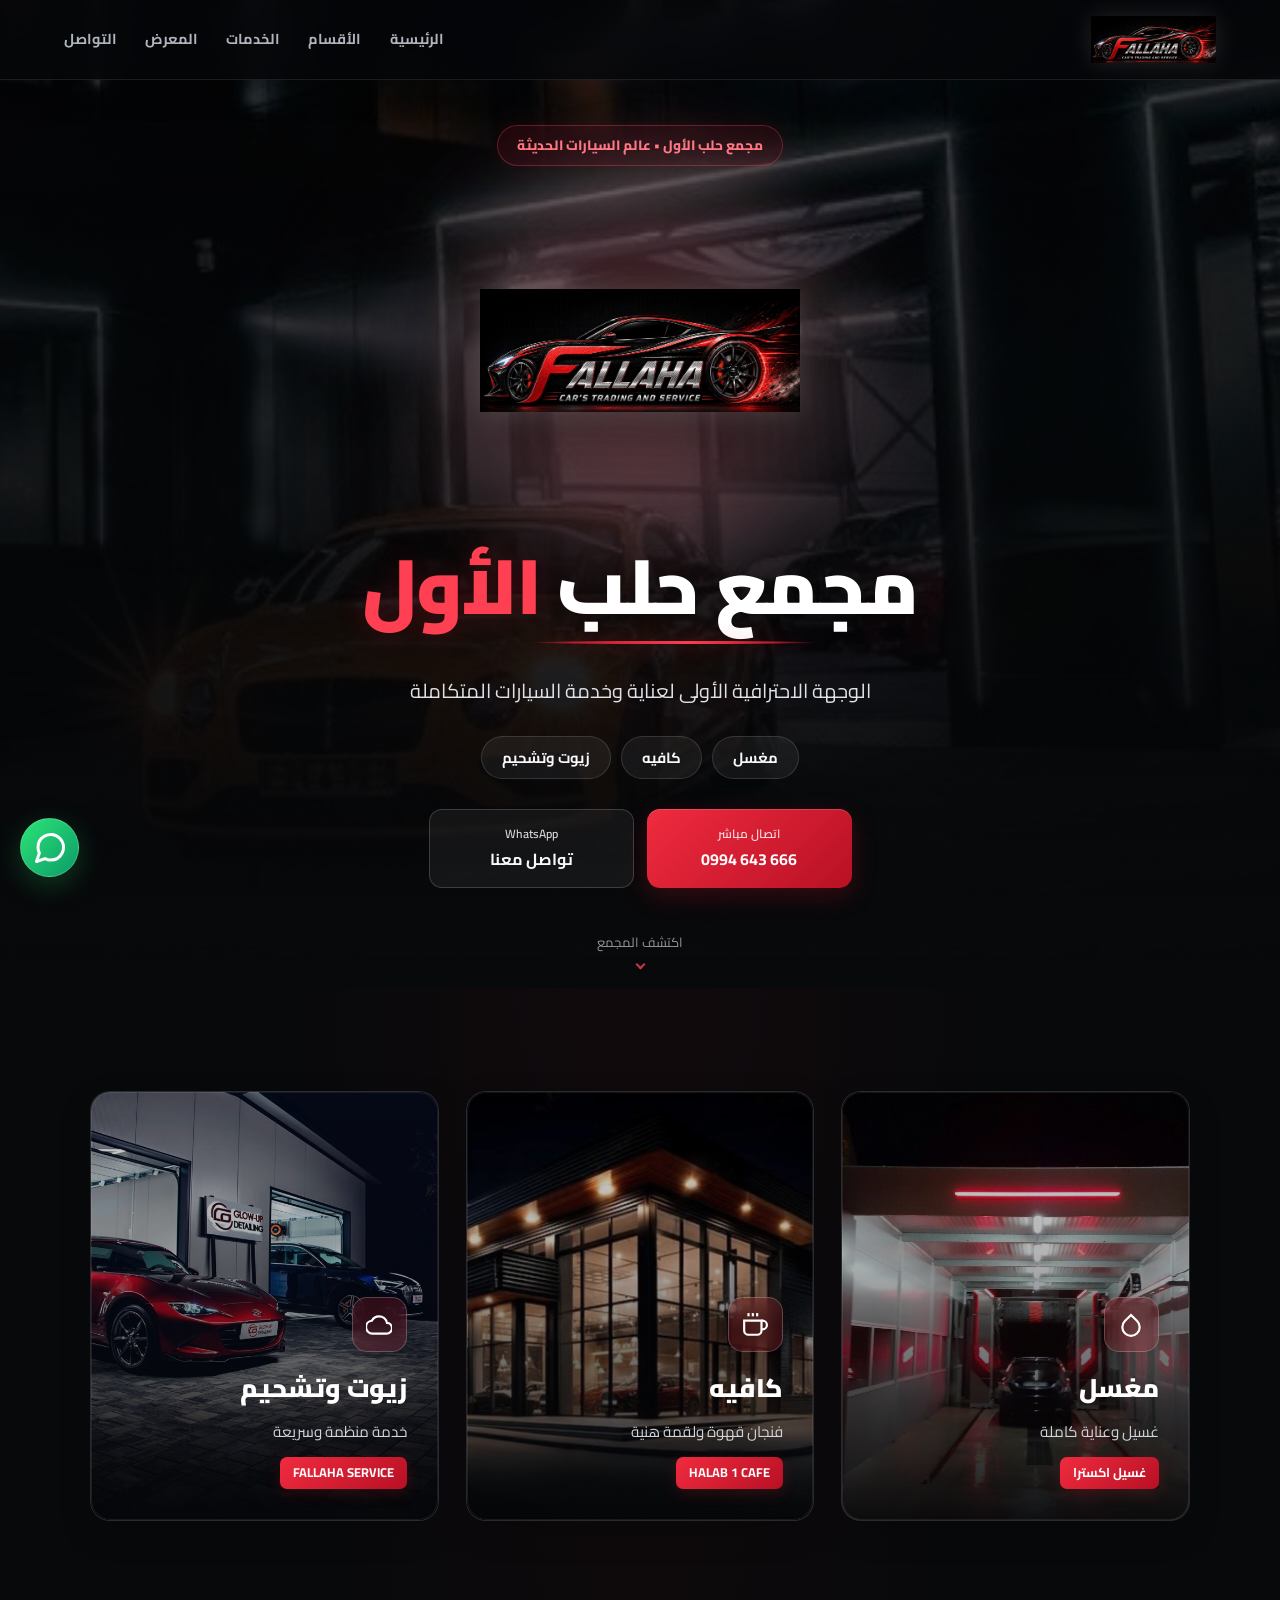
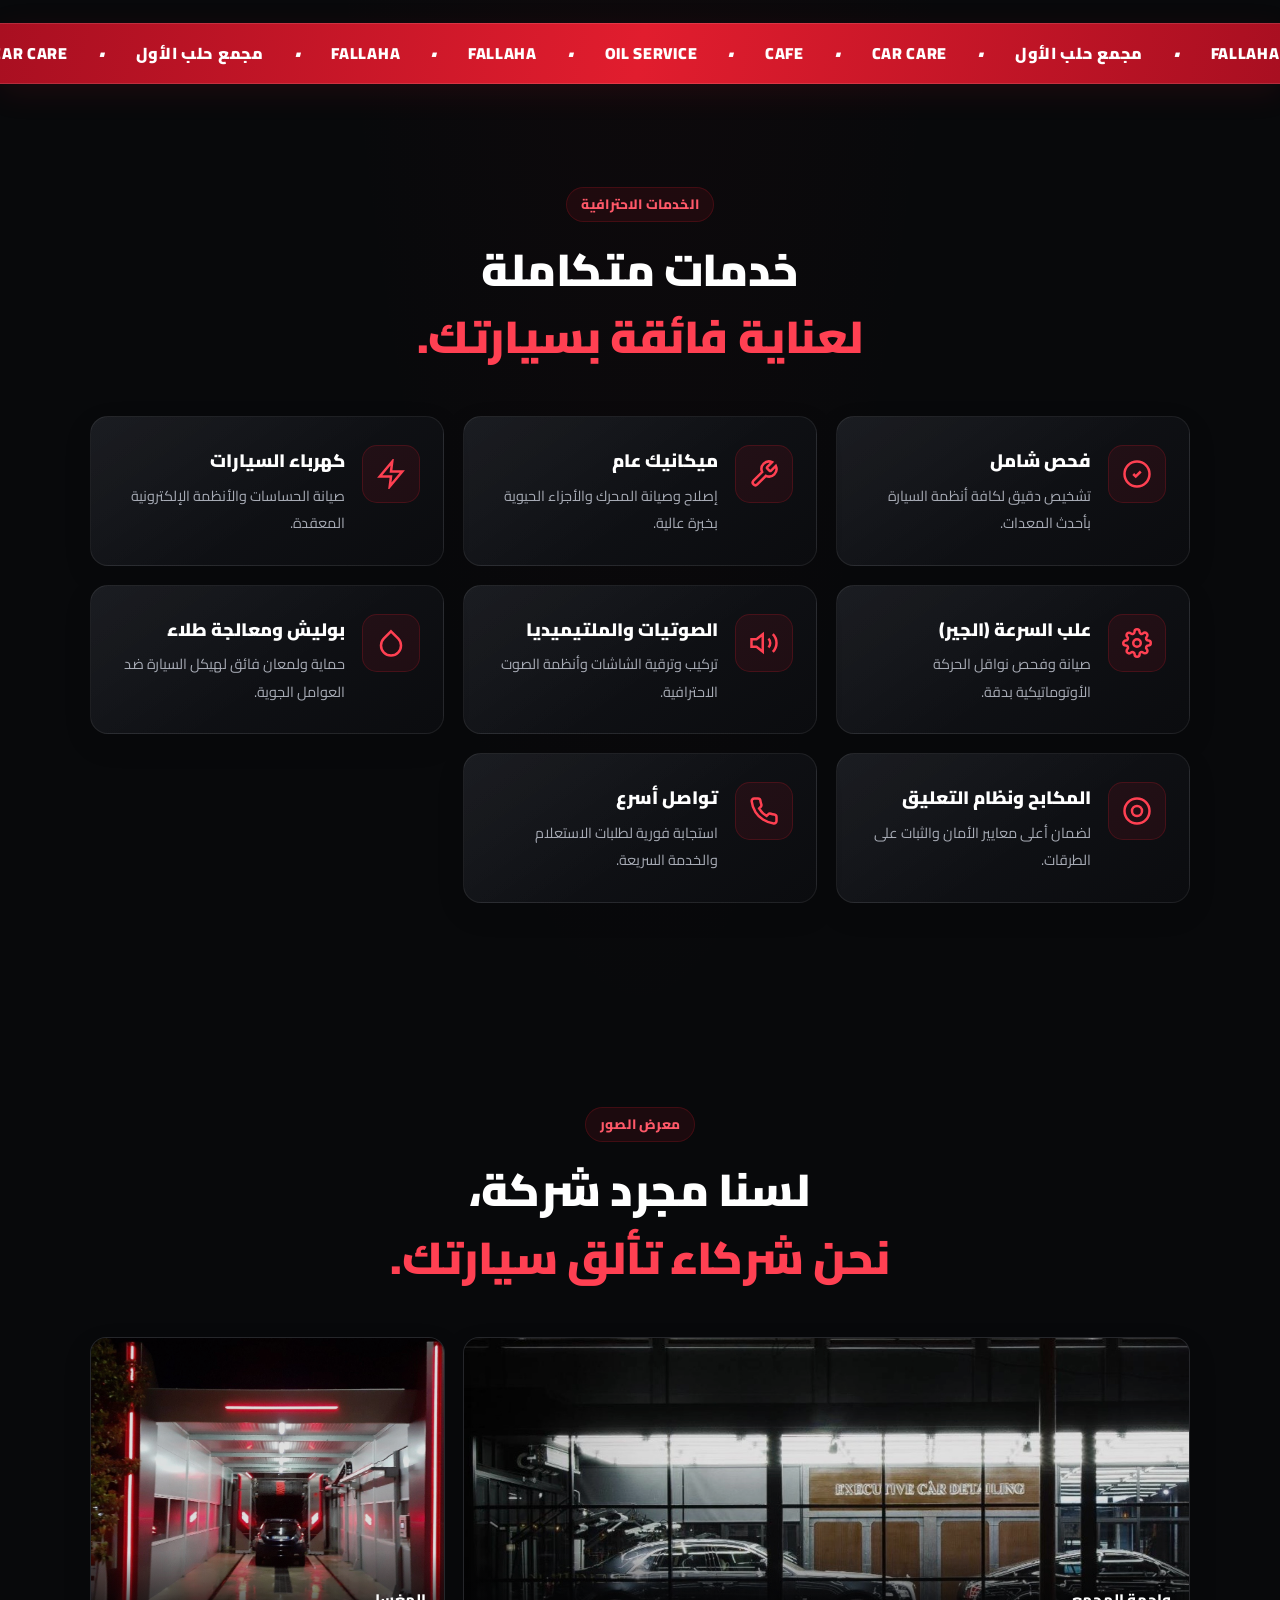
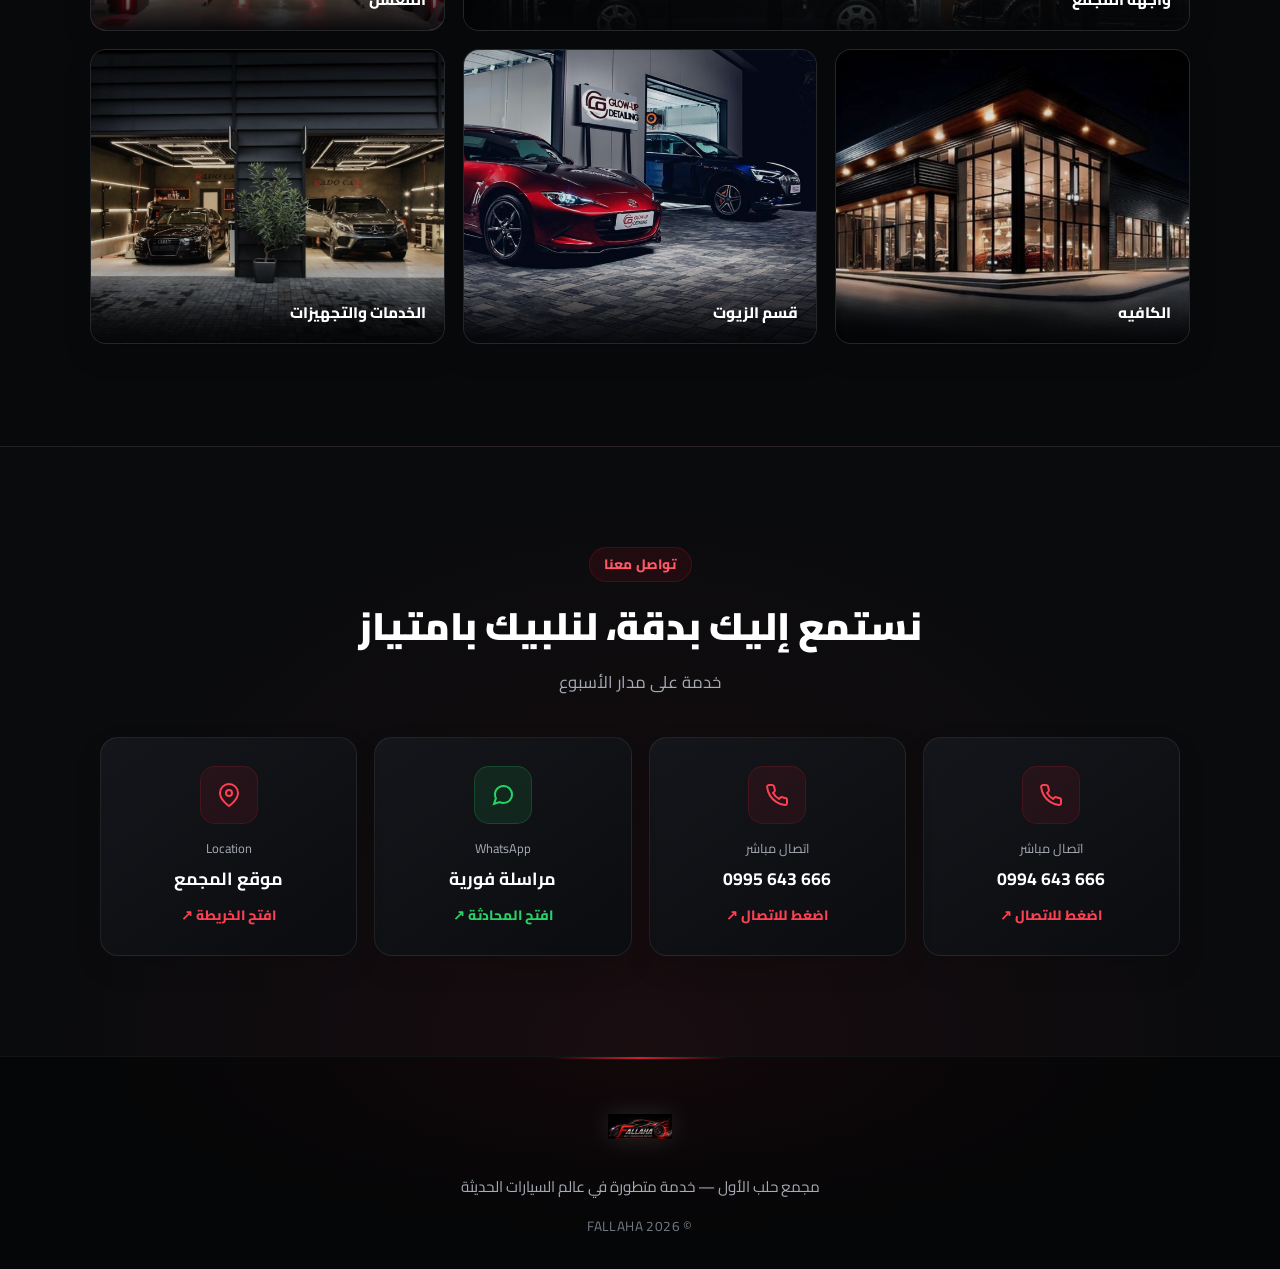
<file: index.html>
<!doctype html>
<html lang="ar" dir="rtl">
<head>
  <meta charset="utf-8">
  <meta name="viewport" content="width=device-width, initial-scale=1, viewport-fit=cover">
  <meta name="theme-color" content="#08090b">
  <meta name="description" content="مجمع حلب الأول - FALLAHA | خدمة متطورة في عالم السيارات الحديثة">
  <title>FALLAHA | مجمع حلب الأول</title>
  <link rel="preconnect" href="https://fonts.googleapis.com">
  <link rel="preconnect" href="https://fonts.gstatic.com" crossorigin>
  <link href="https://fonts.googleapis.com/css2?family=Cairo:wght@400;500;600;700;800;900&display=swap" rel="stylesheet">

  <style>
    :root {
      --bg:#08090b; --panel:#111318; --panel2:#15171d;
      --red:#e11d2e; --red2:#ff4052; --white:#f8f9fb;
      --muted:#a6abb5; --line:rgba(255,255,255,.09);
      --glow:0 0 45px rgba(225,29,46,.18);
    }
    *,*::before,*::after { box-sizing:border-box; margin:0; padding:0; }
    html { scroll-behavior:smooth; scroll-padding-top:90px; font-size:16px; scrollbar-color:#b91c2c #08090b; }
    body {
      font-family:'Cairo',sans-serif; color:var(--white); background:
      radial-gradient(ellipse at 50% 0%,rgba(145,18,31,.09),transparent 42%),var(--bg);
      line-height:1.7; overflow-x:hidden; -webkit-font-smoothing:antialiased;
    }
    a { color:inherit; text-decoration:none; -webkit-tap-highlight-color:transparent; }
    img { display:block; max-width:100%; }
    a:focus-visible { outline:2px solid var(--red2); outline-offset:5px; }
    ::selection { background:var(--red); color:#fff; }

    /* HEADER */
    .topbar {
      position:fixed; inset:0 0 auto; height:80px; z-index:1000;
      display:flex; align-items:center; justify-content:space-between;
      gap:24px; padding:0 clamp(18px,5vw,76px);
      background:rgba(5,6,8,.88); border-bottom:1px solid var(--line);
      box-shadow:0 8px 35px rgba(0,0,0,.2);
      backdrop-filter:blur(22px) saturate(140%); -webkit-backdrop-filter:blur(22px) saturate(140%);
    }
    .brand { display:inline-flex; align-items:center; flex-shrink:0; }
    .brand img { width:auto; height:48px; max-width:150px; object-fit:contain; filter:drop-shadow(0 0 12px rgba(255,255,255,.12)); }
    .nav { display:flex; align-items:center; gap:clamp(14px,2.2vw,32px); }
    .nav a { position:relative; color:#b0b4bd; font-size:.9rem; font-weight:700; white-space:nowrap; padding:9px 0; transition:color .25s; }
    .nav a::after { content:""; position:absolute; right:0; bottom:2px; width:0; height:2px; border-radius:3px; background:linear-gradient(90deg,var(--red),#ff6571); box-shadow:0 0 12px rgba(225,29,46,.55); transition:width .3s; }
    .nav a:hover { color:#fff; }
    .nav a:hover::after { width:100%; }

    /* HERO */
    .hero {
      position:relative; isolation:isolate; min-height:100vh; min-height:100svh;
      display:flex; align-items:center; justify-content:center; text-align:center;
      padding:125px 22px 100px; overflow:hidden; background:#08090b;
    }
    .hero-image { position:absolute; inset:0; z-index:-3; }
    .hero-image img { width:100%; height:100%; object-fit:cover; object-position:center 52%; filter:brightness(.65) saturate(.78) contrast(1.08); }
    .hero-overlay {
      position:absolute; inset:0; z-index:-2;
      background:linear-gradient(180deg,rgba(5,6,8,.38),rgba(5,6,8,.62) 38%,rgba(5,6,8,.91) 78%,#08090b 100%),
                 linear-gradient(90deg,rgba(8,9,11,.3),transparent 50%,rgba(8,9,11,.3));
    }
    .hero::before {
      content:""; position:absolute; inset:0; z-index:-1; pointer-events:none; opacity:.24;
      background:repeating-linear-gradient(125deg,transparent 0,transparent 90px,rgba(255,255,255,.025) 91px,transparent 93px),
                 radial-gradient(ellipse at 50% 38%,rgba(155,18,32,.18),transparent 48%);
    }
    .hero-content { position:relative; z-index:2; width:min(100%,1000px); margin:auto; animation:rise-in .9s .08s both; }
    .eyebrow {
      display:inline-block; padding:8px 19px; margin-bottom:20px; color:#ff737e;
      background:rgba(140,15,29,.18); border:1px solid rgba(255,70,88,.32);
      border-radius:100px; font-size:.85rem; font-weight:800; box-shadow:0 0 30px rgba(225,29,46,.08);
      backdrop-filter:blur(12px); -webkit-backdrop-filter:blur(12px);
    }
    .hero-logo-wrapper { position:relative; isolation:isolate; display:flex; align-items:center; justify-content:center; width:100%; margin:4px auto 25px; }
    .hero-logo-wrapper::before {
      content:""; position:absolute; z-index:-1; width:clamp(230px,39vw,410px); aspect-ratio:1;
      border-radius:50%; background:rgba(255,255,255,.12); filter:blur(48px); pointer-events:none;
    }
    .hero-logo-wrapper::after {
      content:""; position:absolute; z-index:-1; width:clamp(190px,32vw,330px); aspect-ratio:1;
      border-radius:50%; background:rgba(225,29,46,.15); filter:blur(56px); transform:translateY(20px); pointer-events:none;
    }
    .hero-logo-wrapper img {
      width:clamp(220px,32vw,320px); height:clamp(220px,32vw,320px);
      max-width:82vw; max-height:82vw; object-fit:contain; border:0; border-radius:0;
      background:transparent; filter:drop-shadow(0 0 14px rgba(255,255,255,.17)) drop-shadow(0 18px 35px rgba(0,0,0,.45));
      transition:transform .45s ease,filter .45s ease;
    }
    .hero-logo-wrapper img:hover { transform:scale(1.035); filter:drop-shadow(0 0 23px rgba(255,255,255,.25)) drop-shadow(0 18px 35px rgba(0,0,0,.45)); }
    .complex-title { margin-bottom:8px; }
    .main-title { position:relative; display:inline-block; margin-bottom:15px; color:#fff; font-size:clamp(2.5rem,6vw,4.8rem); font-weight:900; line-height:1.35; letter-spacing:-1.2px; text-shadow:0 5px 28px rgba(0,0,0,.5); }
    .red-word { color:var(--red2); text-shadow:0 0 28px rgba(225,29,46,.22); }
    .complex-title .main-title::after {
      content:""; position:absolute; right:18%; bottom:-5px; width:52%; height:3px; border-radius:100%;
      background:linear-gradient(90deg,transparent,#b91c2c 15%,#ff3c50 55%,#b91c2c 85%,transparent);
      box-shadow:0 0 17px rgba(225,29,46,.45);
    }
    .tagline { max-width:720px; margin:18px auto 26px; color:#e0e2e7; font-size:clamp(1rem,2vw,1.25rem); line-height:1.9; }
    .hero-pills { display:flex; flex-wrap:wrap; justify-content:center; gap:10px; margin-bottom:30px; }
    .hero-pills span { padding:8px 20px; background:rgba(255,255,255,.06); border:1px solid rgba(255,255,255,.13); border-radius:100px; font-size:.92rem; font-weight:700; backdrop-filter:blur(10px); transition:all .3s; }
    .hero-pills span:hover { background:rgba(225,29,46,.14); border-color:rgba(225,29,46,.45); transform:translateY(-3px); }
    .hero-actions { display:flex; justify-content:center; flex-wrap:wrap; gap:13px; }
    .btn { display:flex; flex-direction:column; align-items:center; justify-content:center; gap:2px; min-width:205px; padding:14px 26px; border-radius:13px; font-weight:800; transition:all .3s; }
    .btn-red { background:linear-gradient(135deg,#f02b3f,#b81024); color:#fff; box-shadow:0 8px 25px rgba(190,16,36,.25),inset 0 1px 0 rgba(255,255,255,.16); }
    .btn-red:hover { background:linear-gradient(135deg,#ff3c50,#c31329); transform:translateY(-4px); box-shadow:0 14px 32px rgba(225,29,46,.32); }
    .btn-dark { background:rgba(255,255,255,.055); border:1px solid rgba(255,255,255,.17); backdrop-filter:blur(12px); }
    .btn-dark:hover { background:rgba(255,255,255,.11); border-color:rgba(255,255,255,.3); transform:translateY(-4px); }
    .btn small { font-size:.75rem; opacity:.85; font-weight:600; }
    .btn strong { font-size:1rem; }
    .scroll { position:absolute; bottom:20px; left:50%; transform:translateX(-50%); display:flex; flex-direction:column; align-items:center; gap:8px; color:#b5b9c2; font-size:.82rem; opacity:.8; }
    .scroll b { width:7px; height:7px; border-right:2px solid var(--red2); border-bottom:2px solid var(--red2); transform:rotate(45deg); animation:bounce 1.5s infinite; }
    @keyframes bounce { 0%,100%{transform:translateY(0) rotate(45deg)} 50%{transform:translateY(6px) rotate(45deg)} }

    /* SECTIONS */
    .section { position:relative; padding:clamp(65px,8vw,110px) clamp(20px,7%,100px); }
    .section-head { margin-bottom:45px; text-align:center; }
    .section-kicker { display:inline-block; margin-bottom:15px; padding:5px 14px; color:#ff5969; background:rgba(225,29,46,.09); border:1px solid rgba(225,29,46,.19); border-radius:100px; font-size:.85rem; font-weight:800; letter-spacing:.2px; }
    .section-head h2 { color:#fff; font-size:clamp(2rem,3.5vw,2.8rem); font-weight:900; line-height:1.5; letter-spacing:-.4px; }
    .section-head h2 em { color:var(--red2); font-style:normal; }

    /* MAIN ZONES */
    .zones-grid { display:grid; grid-template-columns:repeat(3,minmax(0,1fr)); gap:clamp(14px,2.2vw,27px); }
    .zone-card { position:relative; isolation:isolate; min-width:0; height:clamp(330px,34vw,430px); display:flex; align-items:flex-end; padding:clamp(20px,2.4vw,32px); border:1px solid rgba(255,255,255,.1); border-radius:20px; overflow:hidden; background:#111216; box-shadow:0 12px 32px rgba(0,0,0,.17); transition:transform .4s,box-shadow .4s; }
    .zone-card::after { content:""; position:absolute; inset:0; z-index:1; border-radius:inherit; border:1px solid rgba(255,255,255,.08); pointer-events:none; }
    .zone-card:hover { transform:translateY(-7px); box-shadow:0 24px 48px rgba(0,0,0,.35); }
    .zone-card img { position:absolute; inset:0; z-index:-2; width:100%; height:100%; object-fit:cover; filter:brightness(.84) saturate(.91); transition:transform .6s,filter .4s; }
    .zone-card:hover img { transform:scale(1.06); filter:brightness(.97) saturate(1.04); }
    .shade { position:absolute; inset:0; z-index:-1; background:linear-gradient(180deg,rgba(0,0,0,.02) 5%,rgba(5,6,8,.17) 38%,rgba(5,6,8,.94) 100%); }
    .zone-copy { position:relative; z-index:2; }
    .zone-icon { width:55px; height:55px; display:flex; align-items:center; justify-content:center; margin-bottom:15px; color:#fff; background:rgba(225,29,46,.18); border:1px solid rgba(255,255,255,.22); border-radius:15px; box-shadow:0 5px 20px rgba(0,0,0,.2); backdrop-filter:blur(10px); }
    .zone-copy h3 { margin-bottom:7px; color:#fff; font-size:clamp(1.3rem,2vw,1.7rem); font-weight:900; }
    .zone-copy p { margin-bottom:12px; color:#d1d5db; font-size:.95rem; line-height:1.8; }
    .zone-copy b { display:inline-block; padding:5px 13px; color:#fff; background:linear-gradient(135deg,#f02b3f,#b81024); border-radius:7px; font-size:.8rem; box-shadow:0 4px 15px rgba(225,29,46,.17); }

    /* MOVING BRAND STRIP */
    .ticker { position:relative; overflow:hidden; padding:16px 0; background:linear-gradient(100deg,#a90f21,#e11d2e 50%,#a90f21); border-block:1px solid rgba(255,255,255,.12); white-space:nowrap; box-shadow:0 8px 32px rgba(225,29,46,.1); }
    .ticker-track { display:inline-flex; align-items:center; gap:30px; animation:ticker 25s linear infinite; will-change:transform; }
    .ticker-track span,.ticker-track i { color:#fff; font-size:1rem; font-weight:900; letter-spacing:.7px; }
    @keyframes ticker { 0%{transform:translateX(0)} 100%{transform:translateX(-50%)} }

    /* SERVICES */
    .services-grid { display:grid; grid-template-columns:repeat(3,minmax(0,1fr)); gap:19px; }
    .service-card { position:relative; display:flex; align-items:flex-start; gap:17px; min-width:0; padding:28px 23px; overflow:hidden; background:linear-gradient(145deg,rgba(255,255,255,.035),transparent 58%),linear-gradient(145deg,#13151a,#0b0c0f); border:1px solid rgba(255,255,255,.075); border-radius:18px; box-shadow:0 10px 28px rgba(0,0,0,.12); transition:all .35s; }
    .service-card::before { content:""; position:absolute; top:0; right:0; width:3px; height:0; background:linear-gradient(180deg,#ff5263,#b81024); transition:height .35s; }
    .service-card::after { content:""; position:absolute; right:0; bottom:0; left:0; height:3px; background:linear-gradient(90deg,transparent,var(--red),transparent); opacity:0; transition:opacity .3s; }
    .service-card:hover { background:linear-gradient(145deg,rgba(225,29,46,.055),transparent 65%),linear-gradient(145deg,#17191f,#0d0e12); border-color:rgba(225,29,46,.35); transform:translateY(-5px); box-shadow:0 18px 38px rgba(0,0,0,.27); }
    .service-card:hover::before { height:65%; }
    .service-card:hover::after { opacity:1; }
    .card-icon { flex-shrink:0; width:58px; height:58px; display:flex; align-items:center; justify-content:center; color:var(--red2); background:rgba(225,29,46,.09); border:1px solid rgba(225,29,46,.2); border-radius:15px; transition:all .35s; }
    .service-card:hover .card-icon { color:#fff; background:linear-gradient(135deg,#f02b3f,#b81024); transform:translateY(-2px); box-shadow:0 8px 25px rgba(225,29,46,.25); }
    .service-info { display:flex; flex-direction:column; min-width:0; }
    .service-info h3 { margin-bottom:6px; color:#fff; font-size:1.13rem; font-weight:900; line-height:1.7; }
    .service-info p { color:#a7abb5; font-size:.9rem; line-height:1.9; }

    /* GALLERY */
    .gallery-grid { display:grid; grid-template-columns:repeat(3,minmax(0,1fr)); gap:18px; }
    .gallery-grid figure { position:relative; height:clamp(210px,23vw,300px); overflow:hidden; background:#101216; border:1px solid rgba(255,255,255,.09); border-radius:16px; box-shadow:0 12px 28px rgba(0,0,0,.15); }
    .gallery-grid figure.big { grid-column:span 2; }
    .gallery-grid img { width:100%; height:100%; object-fit:cover; filter:brightness(.88) saturate(.91); transition:transform .5s,filter .4s; }
    .gallery-grid figure:hover img { transform:scale(1.05); filter:brightness(1) saturate(1.04); }
    .gallery-grid figcaption { position:absolute; right:0; bottom:0; left:0; padding:34px 18px 17px; background:linear-gradient(0deg,rgba(4,5,7,.94),transparent); color:#fff; font-size:.95rem; font-weight:800; }

    /* CONTACT */
    .contact-section { position:relative; padding:clamp(65px,8vw,100px) clamp(20px,7%,100px); background:radial-gradient(ellipse at 50% 100%,rgba(225,29,46,.065),transparent 65%),rgba(255,255,255,.012); border-top:1px solid var(--line); }
    .contact-wrap { max-width:1080px; margin:auto; text-align:center; }
    .contact-wrap h2 { margin-bottom:10px; color:#fff; font-size:clamp(1.8rem,3vw,2.5rem); font-weight:900; line-height:1.55; }
    .contact-wrap>p { margin-bottom:38px; color:#a6abb5; font-size:1.05rem; line-height:1.9; }
    .contact-grid { display:grid; grid-template-columns:repeat(auto-fit,minmax(200px,1fr)); gap:17px; }
    .contact-card { display:flex; flex-direction:column; align-items:center; min-width:0; padding:28px 17px; text-align:center; background:linear-gradient(145deg,#14161b,#0b0c0f); border:1px solid rgba(255,255,255,.08); border-radius:18px; box-shadow:0 12px 28px rgba(0,0,0,.12); transition:all .3s; }
    .contact-card:hover { background:linear-gradient(145deg,#1a1c22,#101115); border-color:rgba(225,29,46,.32); transform:translateY(-5px); box-shadow:0 18px 35px rgba(0,0,0,.22); }
    .contact-card .card-icon { margin-bottom:14px; border-color:rgba(225,29,46,.18); }
    .contact-card.accent .card-icon { color:#25d366; background:rgba(37,211,102,.1); border-color:rgba(37,211,102,.2); }
    .contact-card small { margin-bottom:5px; color:#a6abb5; font-size:.8rem; }
    .contact-card strong { margin-bottom:10px; color:#fff; font-size:clamp(.95rem,1.4vw,1.1rem); overflow-wrap:anywhere; }
    .contact-card span { color:var(--red2); font-size:.85rem; font-weight:800; line-height:1.7; }
    .contact-card.accent span { color:#25d366; }

    /* FOOTER */
    footer { position:relative; padding:45px 20px 30px; text-align:center; background:radial-gradient(ellipse at 50% 0%,rgba(225,29,46,.055),transparent 60%),#050607; border-top:1px solid rgba(255,255,255,.05); }
    footer::before { content:""; display:block; width:min(180px,35%); height:2px; margin:-45px auto 35px; background:linear-gradient(90deg,transparent,#d51d30,transparent); }
    footer img { width:64px; height:64px; margin:0 auto 15px; object-fit:contain; filter:drop-shadow(0 0 12px rgba(255,255,255,.12)); }
    footer p { margin-bottom:10px; color:#a6abb5; font-size:.95rem; line-height:1.9; }
    footer small { color:#737985; font-size:.85rem; letter-spacing:.4px; }

    /* FLOATING WHATSAPP */
    .floating-wa { position:fixed; z-index:9999; bottom:max(23px,env(safe-area-inset-bottom)); left:max(20px,env(safe-area-inset-left)); width:59px; height:59px; display:flex; align-items:center; justify-content:center; color:#fff; background:linear-gradient(135deg,#2be477,#0c9b68); border:1px solid rgba(255,255,255,.2); border-radius:50%; box-shadow:0 8px 28px rgba(37,211,102,.25); transition:transform .3s,box-shadow .3s; }
    .floating-wa:hover { transform:scale(1.07) translateY(-2px); box-shadow:0 12px 32px rgba(37,211,102,.35); }

    @keyframes rise-in { from{opacity:0;transform:translateY(18px)} to{opacity:1;transform:translateY(0)} }

    /* TABLET */
    @media (max-width:1024px) {
      .topbar { padding-inline:24px; }
      .nav { gap:16px; }
      .nav a { font-size:.82rem; }
      .zones-grid,.services-grid { grid-template-columns:repeat(2,minmax(0,1fr)); }
      .zone-card { height:360px; }
      .gallery-grid figure { height:240px; }
    }

    /* MOBILE */
    @media (max-width:640px) {
      html { font-size:15px; scroll-padding-top:75px; }
      .topbar { height:68px; padding-inline:15px; gap:14px; }
      .brand img { height:39px; max-width:100px; }
      .nav { flex:1; min-width:0; gap:19px; overflow-x:auto; overflow-y:hidden; scrollbar-width:none; -webkit-overflow-scrolling:touch; }
      .nav::-webkit-scrollbar { display:none; }
      .nav a { flex:0 0 auto; font-size:.79rem; padding:8px 0; }
      .hero { padding:105px 19px 94px; }
      .hero-image img { object-position:center center; }
      .eyebrow { max-width:100%; padding:7px 13px; margin-bottom:21px; font-size:.78rem; }
      .hero-logo-wrapper { margin:3px auto 23px; }
      .hero-logo-wrapper::before { width:76vw; filter:blur(35px); }
      .hero-logo-wrapper::after { width:65vw; filter:blur(40px); }
      .hero-logo-wrapper img { width:clamp(205px,61vw,270px); height:clamp(205px,61vw,270px); max-width:78vw; max-height:78vw; }
      .main-title { font-size:clamp(2.25rem,10vw,3.25rem); letter-spacing:-.8px; margin-bottom:13px; }
      .tagline { font-size:.98rem; line-height:1.9; margin:17px auto 23px; }
      .hero-pills { gap:8px; margin-bottom:26px; }
      .hero-pills span { padding:7px 15px; font-size:.82rem; }
      .hero-actions { gap:10px; }
      .btn { flex:1 1 145px; min-width:0; padding:13px 10px; border-radius:12px; }
      .btn strong { font-size:.94rem; }
      .scroll { bottom:17px; font-size:.78rem; }
      .section { padding:65px 18px; }
      .section-head { margin-bottom:30px; }
      .section-head h2 { font-size:clamp(1.75rem,7.4vw,2.3rem); }
      .zones-grid,.services-grid { grid-template-columns:1fr; gap:16px; }
      .zone-card { height:350px; padding:24px; border-radius:17px; }
      .zone-copy h3 { font-size:1.5rem; }
      .service-card { padding:23px 19px; gap:15px; border-radius:16px; }
      .service-card .card-icon { width:53px; height:53px; border-radius:14px; }
      .service-info h3 { font-size:1.08rem; }
      .service-info p { font-size:.88rem; }
      .ticker { padding:14px 0; }
      .ticker-track { gap:23px; animation-duration:27s; }
      .ticker-track span,.ticker-track i { font-size:.9rem; }
      .gallery-grid { grid-template-columns:repeat(2,minmax(0,1fr)); gap:12px; }
      .gallery-grid figure,.gallery-grid figure.big { grid-column:auto; height:205px; border-radius:13px; }
      .gallery-grid figure.big { grid-column:1/-1; height:235px; }
      .gallery-grid figcaption { font-size:.82rem; padding:27px 11px 12px; }
      .contact-section { padding:65px 18px; }
      .contact-wrap h2 { font-size:1.65rem; }
      .contact-wrap>p { font-size:.95rem; margin-bottom:28px; }
      .contact-grid { grid-template-columns:repeat(2,minmax(0,1fr)); gap:11px; }
      .contact-card { padding:21px 9px; border-radius:14px; }
      .contact-card .card-icon { width:47px; height:47px; margin-bottom:12px; }
      .contact-card small { font-size:.73rem; }
      .contact-card strong { font-size:.88rem; }
      .contact-card span { font-size:.75rem; }
      footer { padding:35px 18px 25px; }
      footer p { font-size:.85rem; }
      .floating-wa { width:53px; height:53px; bottom:max(17px,env(safe-area-inset-bottom)); left:max(15px,env(safe-area-inset-left)); }
      .floating-wa svg { width:30px; height:30px; }
    }
    @media (max-width:380px) {
      .topbar { padding-inline:11px; gap:10px; }
      .brand img { max-width:82px; height:35px; }
      .nav { gap:15px; }
      .nav a { font-size:.75rem; }
      .hero { padding-inline:15px; }
      .hero-logo-wrapper img { width:205px; height:205px; }
      .hero-actions { flex-direction:column; align-items:stretch; }
      .btn { width:100%; }
      .contact-card strong { font-size:.81rem; }
      .gallery-grid figure { height:175px; }
      .gallery-grid figure.big { height:210px; }
    }
    @media (prefers-reduced-motion:reduce) {
      *,*::before,*::after { animation-duration:.01ms!important; animation-iteration-count:1!important; scroll-behavior:auto!important; transition-duration:.01ms!important; }
    }
  </style>
</head>

<body>
  <header class="topbar">
    <a href="#home" class="brand" aria-label="FALLAHA"><img src="images/logo.jpeg" alt="FALLAHA"></a>
    <nav class="nav">
      <a href="#home">الرئيسية</a>
      <a href="#zones">الأقسام</a>
      <a href="#services">الخدمات</a>
      <a href="#gallery">المعرض</a>
      <a href="#contact">التواصل</a>
    </nav>
  </header>

  <main>
    <section class="hero" id="home">
      <div class="hero-image"><img src="images/hero.jpg" alt="مجمع حلب الأول"></div>
      <div class="hero-overlay"></div>
      <div class="hero-content">
        <span class="eyebrow">مجمع حلب الأول • عالم السيارات الحديثة</span>
        <div class="hero-logo-wrapper"><img src="images/logo.jpeg" alt="FALLAHA Car's Trading and Service"></div>
        <div class="complex-title"><h1 class="main-title">مجمع حلب <span class="red-word">الأول</span></h1></div>
        <p class="tagline">الوجهة الاحترافية الأولى لعناية وخدمة السيارات المتكاملة</p>
        <div class="hero-pills"><span>مغسل</span><span>كافيه</span><span>زيوت وتشحيم</span></div>
        <div class="hero-actions">
          <a class="btn btn-red" href="tel:+963994643666"><small>اتصال مباشر</small><strong dir="ltr">0994 643 666</strong></a>
          <a class="btn btn-dark" href="https://wa.me/963994643666" target="_blank" rel="noopener"><small>WhatsApp</small><strong>تواصل معنا</strong></a>
        </div>
      </div>
      <a class="scroll" href="#zones">اكتشف المجمع<b></b></a>
    </section>

    <section class="section" id="zones">
      <div class="zones-grid">
        <article class="zone-card">
          <img src="images/car-wash.jpg" alt="مغسل السيارات"><div class="shade"></div>
          <div class="zone-copy">
            <div class="zone-icon"><svg width="26" height="26" viewBox="0 0 24 24" fill="none" stroke="currentColor" stroke-width="2"><path d="M12 2.69l5.66 5.66a8 8 0 1 1-11.31 0z"/></svg></div>
            <h3>مغسل</h3><p>غسيل وعناية كاملة</p><b>غسيل اكسترا</b>
          </div>
        </article>
        <article class="zone-card featured">
          <img src="images/cafe.jpg" alt="كافيه مجمع حلب الأول"><div class="shade"></div>
          <div class="zone-copy">
            <div class="zone-icon"><svg width="26" height="26" viewBox="0 0 24 24" fill="none" stroke="currentColor" stroke-width="2"><path d="M18 8h1a4 4 0 0 1 0 8h-1"/><path d="M2 8h16v9a4 4 0 0 1-4 4H6a4 4 0 0 1-4-4V8z"/><line x1="6" y1="1" x2="6" y2="4"/><line x1="10" y1="1" x2="10" y2="4"/><line x1="14" y1="1" x2="14" y2="4"/></svg></div>
            <h3>كافيه</h3><p>فنجان قهوة ولقمة هنية</p><b>HALAB 1 CAFE</b>
          </div>
        </article>
        <article class="zone-card">
          <img src="images/oil.jpg" alt="زيوت وتشحيم"><div class="shade"></div>
          <div class="zone-copy">
            <div class="zone-icon"><svg width="26" height="26" viewBox="0 0 24 24" fill="none" stroke="currentColor" stroke-width="2"><path d="M19.35 10.04C18.67 6.59 15.64 4 12 4 9.11 4 6.6 5.64 5.35 8.04 2.34 8.36 0 10.91 0 14c0 3.31 2.69 6 6 6h13c2.76 0 5-2.24 5-5 0-2.64-2.05-4.78-4.65-4.96z"/></svg></div>
            <h3>زيوت وتشحيم</h3><p>خدمة منظمة وسريعة</p><b>FALLAHA SERVICE</b>
          </div>
        </article>
      </div>
    </section>

    <section class="ticker" aria-hidden="true">
      <div class="ticker-track">
        <span>FALLAHA</span><i>•</i><span>مجمع حلب الأول</span><i>•</i><span>CAR CARE</span><i>•</i><span>CAFE</span><i>•</i><span>OIL SERVICE</span><i>•</i><span>FALLAHA</span><i>•</i>
        <span>FALLAHA</span><i>•</i><span>مجمع حلب الأول</span><i>•</i><span>CAR CARE</span><i>•</i><span>CAFE</span><i>•</i><span>OIL SERVICE</span><i>•</i><span>FALLAHA</span><i>•</i>
      </div>
    </section>

    <section class="section" id="services">
      <div class="section-head"><div><span class="section-kicker">الخدمات الاحترافية</span><h2>خدمات متكاملة<br><em>لعناية فائقة بسيارتك.</em></h2></div></div>
      <div class="services-grid">
        <article class="service-card"><div class="card-icon"><svg width="30" height="30" viewBox="0 0 24 24" fill="none" stroke="currentColor" stroke-width="2"><path d="M9 12l2 2 4-4"/><circle cx="12" cy="12" r="10"/></svg></div><div class="service-info"><h3>فحص شامل</h3><p>تشخيص دقيق لكافة أنظمة السيارة بأحدث المعدات.</p></div></article>
        <article class="service-card"><div class="card-icon"><svg width="30" height="30" viewBox="0 0 24 24" fill="none" stroke="currentColor" stroke-width="2"><path d="M14.7 6.3a1 1 0 0 0 0 1.4l1.6 1.6a1 1 0 0 0 1.4 0l3.77-3.77a6 6 0 0 1-7.94 7.94l-6.91 6.91a2.12 2.12 0 0 1-3-3l6.91-6.91a6 6 0 0 1 7.94-7.94l-3.76 3.76z"/></svg></div><div class="service-info"><h3>ميكانيك عام</h3><p>إصلاح وصيانة المحرك والأجزاء الحيوية بخبرة عالية.</p></div></article>
        <article class="service-card"><div class="card-icon"><svg width="30" height="30" viewBox="0 0 24 24" fill="none" stroke="currentColor" stroke-width="2"><polygon points="13 2 3 14 12 14 11 22 21 10 12 10 13 2"/></svg></div><div class="service-info"><h3>كهرباء السيارات</h3><p>صيانة الحساسات والأنظمة الإلكترونية المعقدة.</p></div></article>
        <article class="service-card"><div class="card-icon"><svg width="30" height="30" viewBox="0 0 24 24" fill="none" stroke="currentColor" stroke-width="2"><circle cx="12" cy="12" r="3"/><path d="M19.4 15a1.65 1.65 0 0 0 .33 1.82l.06.06a2 2 0 0 1 0 2.83 2 2 0 0 1-2.83 0l-.06-.06a1.65 1.65 0 0 0-1.82-.33 1.65 1.65 0 0 0-1 1.51V21a2 2 0 0 1-2 2 2 2 0 0 1-2-2v-.09A1.65 1.65 0 0 0 9 19.4a1.65 1.65 0 0 0-1.82.33l-.06.06a2 2 0 0 1-2.83 0 2 2 0 0 1 0-2.83l.06-.06a1.65 1.65 0 0 0 .33-1.82 1.65 1.65 0 0 0-1.51-1H3a2 2 0 0 1-2-2 2 2 0 0 1 2-2h.09A1.65 1.65 0 0 0 4.6 9a1.65 1.65 0 0 0-.33-1.82l-.06-.06a2 2 0 0 1 0-2.83 2 2 0 0 1 2.83 0l.06.06a1.65 1.65 0 0 0 1.82.33H9a1.65 1.65 0 0 0 1-1.51V3a2 2 0 0 1 2-2 2 2 0 0 1 2 2v.09a1.65 1.65 0 0 0 1 1.51 1.65 1.65 0 0 0 1.82-.33l.06-.06a2 2 0 0 1 2.83 0l.06.06a2 2 0 0 1 0 2.83l-.06.06a1.65 1.65 0 0 0-.33 1.82V9a1.65 1.65 0 0 0 1.51 1H21a2 2 0 0 1 2 2 2 2 0 0 1-2 2h-.09a1.65 1.65 0 0 0-1.51 1z"/></svg></div><div class="service-info"><h3>علب السرعة (الجير)</h3><p>صيانة وفحص نواقل الحركة الأوتوماتيكية بدقة.</p></div></article>
        <article class="service-card"><div class="card-icon"><svg width="30" height="30" viewBox="0 0 24 24" fill="none" stroke="currentColor" stroke-width="2"><polygon points="11 5 6 9 2 9 2 15 6 15 11 19 11 5"/><path d="M19.07 4.93a10 10 0 0 1 0 14.14M15.54 8.46a5 5 0 0 1 0 7.07"/></svg></div><div class="service-info"><h3>الصوتيات والملتيميديا</h3><p>تركيب وترقية الشاشات وأنظمة الصوت الاحترافية.</p></div></article>
        <article class="service-card"><div class="card-icon"><svg width="30" height="30" viewBox="0 0 24 24" fill="none" stroke="currentColor" stroke-width="2"><path d="M12 2.69l5.66 5.66a8 8 0 1 1-11.31 0z"/></svg></div><div class="service-info"><h3>بوليش ومعالجة طلاء</h3><p>حماية ولمعان فائق لهيكل السيارة ضد العوامل الجوية.</p></div></article>
        <article class="service-card"><div class="card-icon"><svg width="30" height="30" viewBox="0 0 24 24" fill="none" stroke="currentColor" stroke-width="2"><circle cx="12" cy="12" r="10"/><circle cx="12" cy="12" r="4"/></svg></div><div class="service-info"><h3>المكابح ونظام التعليق</h3><p>لضمان أعلى معايير الأمان والثبات على الطرقات.</p></div></article>
        <article class="service-card"><div class="card-icon"><svg width="30" height="30" viewBox="0 0 24 24" fill="none" stroke="currentColor" stroke-width="2"><path d="M22 16.92v3a2 2 0 0 1-2.18 2 19.79 19.79 0 0 1-8.63-3.07 19.5 19.5 0 0 1-6-6 19.79 19.79 0 0 1-3.07-8.67A2 2 0 0 1 4.11 2h3a2 2 0 0 1 2 1.72 12.84 12.84 0 0 0 .7 2.81 2 2 0 0 1-.45 2.11L8.09 9.91a16 16 0 0 0 6 6l1.27-1.27a2 2 0 0 1 2.11-.45 12.84 12.84 0 0 0 2.81.7A2 2 0 0 1 22 16.92z"/></svg></div><div class="service-info"><h3>تواصل أسرع</h3><p>استجابة فورية لطلبات الاستعلام والخدمة السريعة.</p></div></article>
      </div>
    </section>

    <section class="section" id="gallery">
      <div class="section-head"><div><span class="section-kicker">معرض الصور</span><h2>لسنا مجرد شركة،<br><em>نحن شركاء تألق سيارتك.</em></h2></div></div>
      <div class="gallery-grid">
        <figure class="big"><img src="images/storefront.jpg" alt="واجهة المجمع"><figcaption>واجهة المجمع</figcaption></figure>
        <figure><img src="images/car-wash.jpg" alt="المغسل"><figcaption>المغسل</figcaption></figure>
        <figure><img src="images/cafe.jpg" alt="الكافيه"><figcaption>الكافيه</figcaption></figure>
        <figure><img src="images/oil.jpg" alt="قسم الزيوت"><figcaption>قسم الزيوت</figcaption></figure>
        <figure><img src="images/equipment.jpg" alt="الخدمات والتجهيزات"><figcaption>الخدمات والتجهيزات</figcaption></figure>
      </div>
    </section>

    <section class="contact-section" id="contact">
      <div class="contact-wrap">
        <span class="section-kicker">تواصل معنا</span>
        <h2>نستمع إليك بدقة، لنلبيك بامتياز</h2>
        <p>خدمة على مدار الأسبوع</p>
        <div class="contact-grid">
          <a class="contact-card" href="tel:+963994643666">
            <div class="card-icon"><svg width="24" height="24" viewBox="0 0 24 24" fill="none" stroke="currentColor" stroke-width="2"><path d="M22 16.92v3a2 2 0 0 1-2.18 2 19.79 19.79 0 0 1-8.63-3.07 19.5 19.5 0 0 1-6-6 19.79 19.79 0 0 1-3.07-8.67A2 2 0 0 1 4.11 2h3a2 2 0 0 1 2 1.72 12.84 12.84 0 0 0 .7 2.81 2 2 0 0 1-.45 2.11L8.09 9.91a16 16 0 0 0 6 6l1.27-1.27a2 2 0 0 1 2.11-.45 12.84 12.84 0 0 0 2.81.7A2 2 0 0 1 22 16.92z"/></svg></div>
            <small>اتصال مباشر</small><strong dir="ltr">0994 643 666</strong><span>اضغط للاتصال ↗</span>
          </a>
          <a class="contact-card" href="tel:+963995643666">
            <div class="card-icon"><svg width="24" height="24" viewBox="0 0 24 24" fill="none" stroke="currentColor" stroke-width="2"><path d="M22 16.92v3a2 2 0 0 1-2.18 2 19.79 19.79 0 0 1-8.63-3.07 19.5 19.5 0 0 1-6-6 19.79 19.79 0 0 1-3.07-8.67A2 2 0 0 1 4.11 2h3a2 2 0 0 1 2 1.72 12.84 12.84 0 0 0 .7 2.81 2 2 0 0 1-.45 2.11L8.09 9.91a16 16 0 0 0 6 6l1.27-1.27a2 2 0 0 1 2.11-.45 12.84 12.84 0 0 0 2.81.7A2 2 0 0 1 22 16.92z"/></svg></div>
            <small>اتصال مباشر</small><strong dir="ltr">0995 643 666</strong><span>اضغط للاتصال ↗</span>
          </a>
          <a class="contact-card accent" href="https://wa.me/963994643666" target="_blank" rel="noopener">
            <div class="card-icon"><svg width="24" height="24" viewBox="0 0 24 24" fill="none" stroke="currentColor" stroke-width="2"><path d="M21 11.5a8.38 8.38 0 0 1-.9 3.8 8.5 8.5 0 0 1-7.6 4.7 8.38 8.38 0 0 1-3.8-.9L3 21l1.9-5.7a8.38 8.38 0 0 1-.9-3.8 8.5 8.5 0 0 1 4.7-7.6 8.38 8.38 0 0 1 3.8-.9h.5a8.48 8.48 0 0 1 8 8v.5z"/></svg></div>
            <small>WhatsApp</small><strong>مراسلة فورية</strong><span>افتح المحادثة ↗</span>
          </a>
          <a class="contact-card" href="https://maps.google.com/?q=36.2246737,37.1548240" target="_blank" rel="noopener">
            <div class="card-icon"><svg width="24" height="24" viewBox="0 0 24 24" fill="none" stroke="currentColor" stroke-width="2"><path d="M21 10c0 7-9 13-9 13s-9-6-9-13a9 9 0 0 1 18 0z"/><circle cx="12" cy="10" r="3"/></svg></div>
            <small>Location</small><strong>موقع المجمع</strong><span>افتح الخريطة ↗</span>
          </a>
        </div>
      </div>
    </section>
  </main>

  <footer>
    <img src="images/logo.jpeg" alt="FALLAHA">
    <p>مجمع حلب الأول — خدمة متطورة في عالم السيارات الحديثة</p>
    <small>© <span id="year"></span> FALLAHA</small>
  </footer>

  <a class="floating-wa" href="https://wa.me/963994643666" target="_blank" rel="noopener" aria-label="واتساب">
    <svg width="36" height="36" viewBox="0 0 24 24" fill="none" stroke="currentColor" stroke-width="2" stroke-linecap="round" stroke-linejoin="round"><path d="M21 11.5a8.38 8.38 0 0 1-.9 3.8 8.5 8.5 0 0 1-7.6 4.7 8.38 8.38 0 0 1-3.8-.9L3 21l1.9-5.7a8.38 8.38 0 0 1-.9-3.8 8.5 8.5 0 0 1 4.7-7.6 8.38 8.38 0 0 1 3.8-.9h.5a8.48 8.48 0 0 1 8 8v.5z"/></svg>
  </a>
  <script>document.getElementById('year').textContent = new Date().getFullYear();</script>
</body>
</html>
</file>
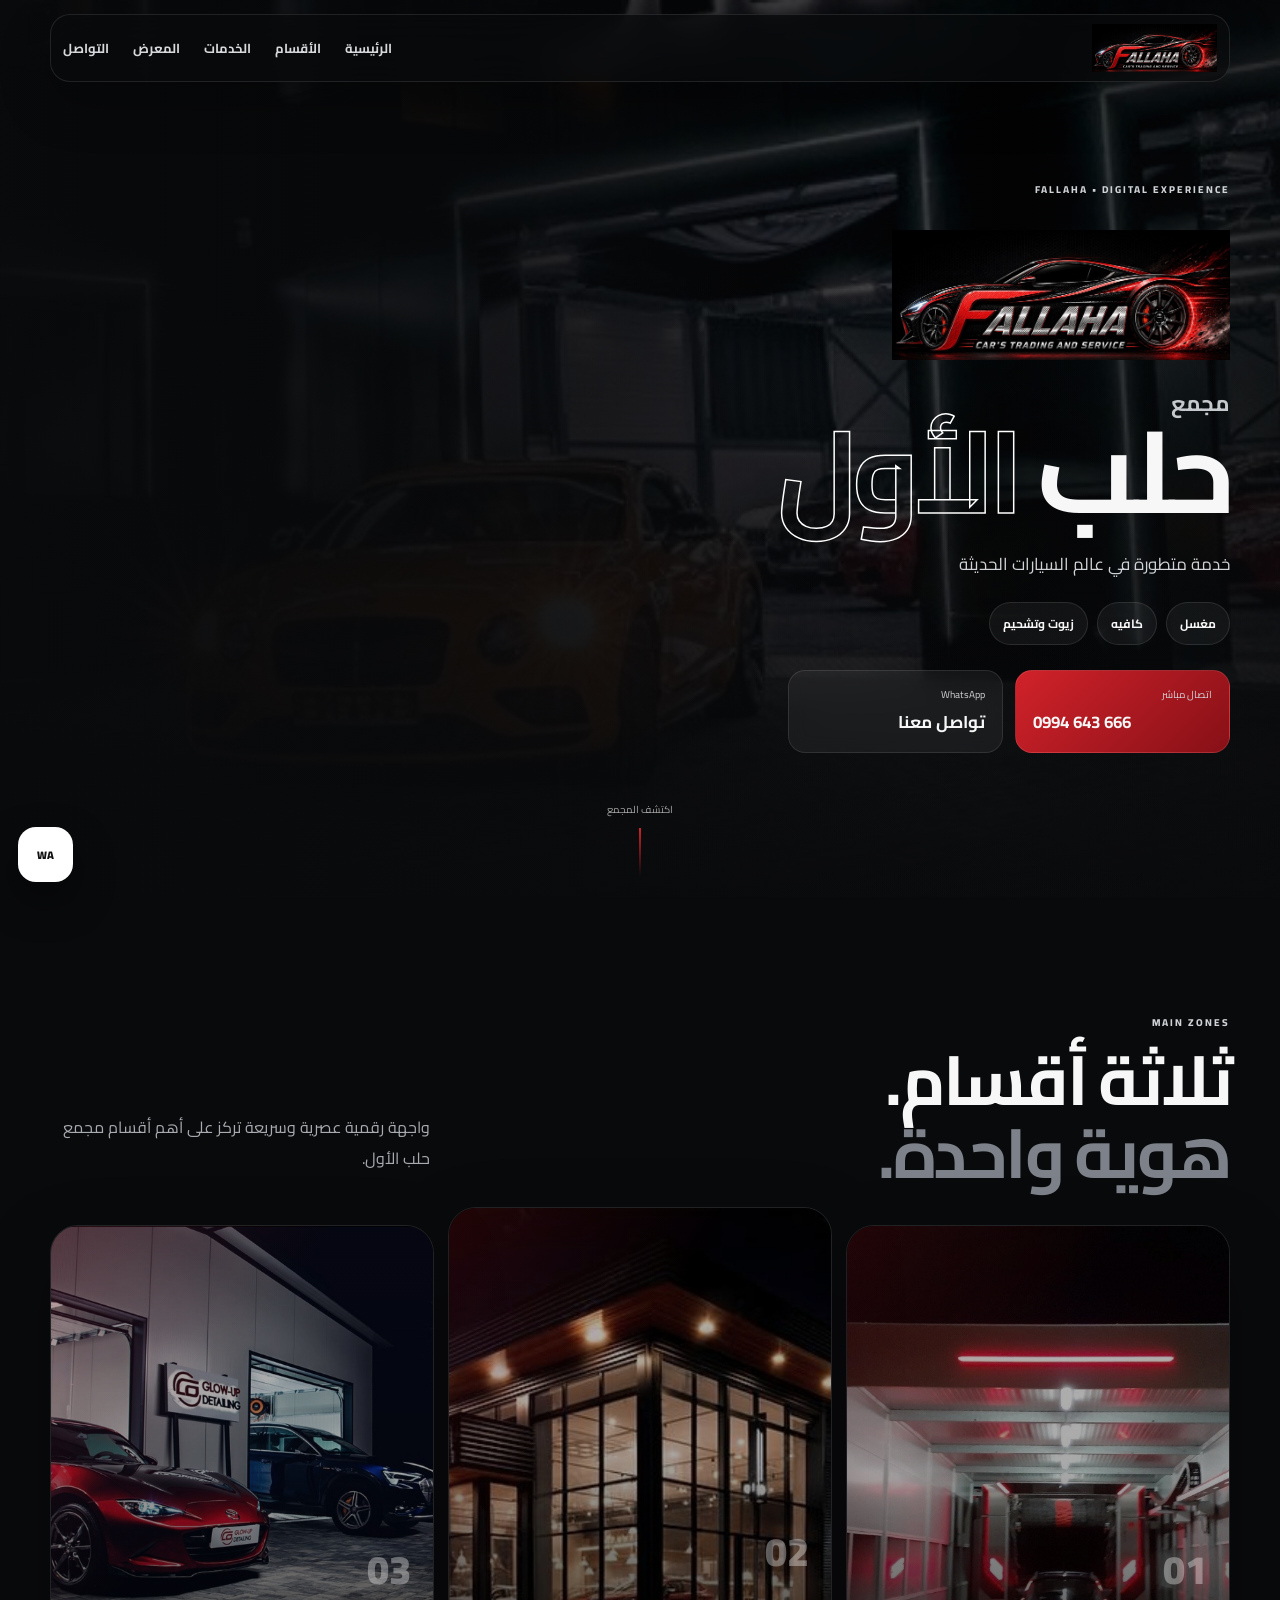
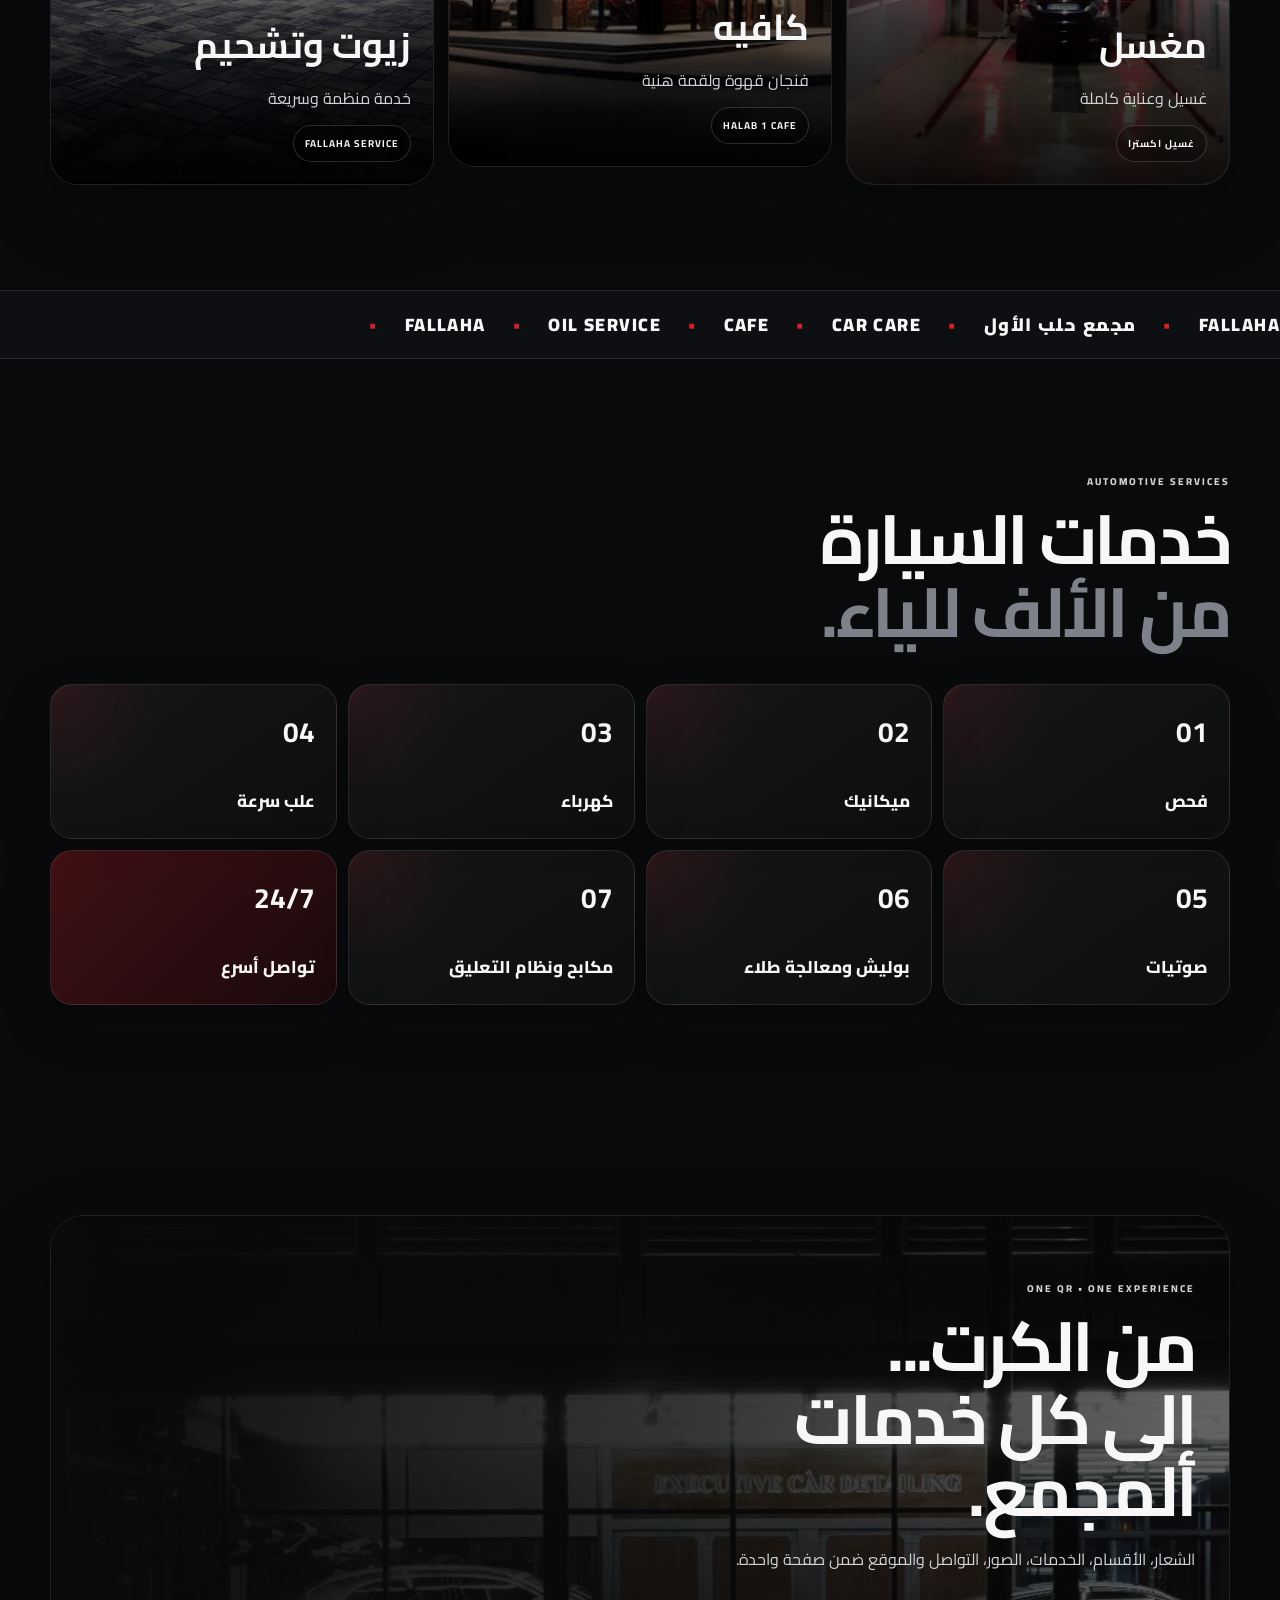
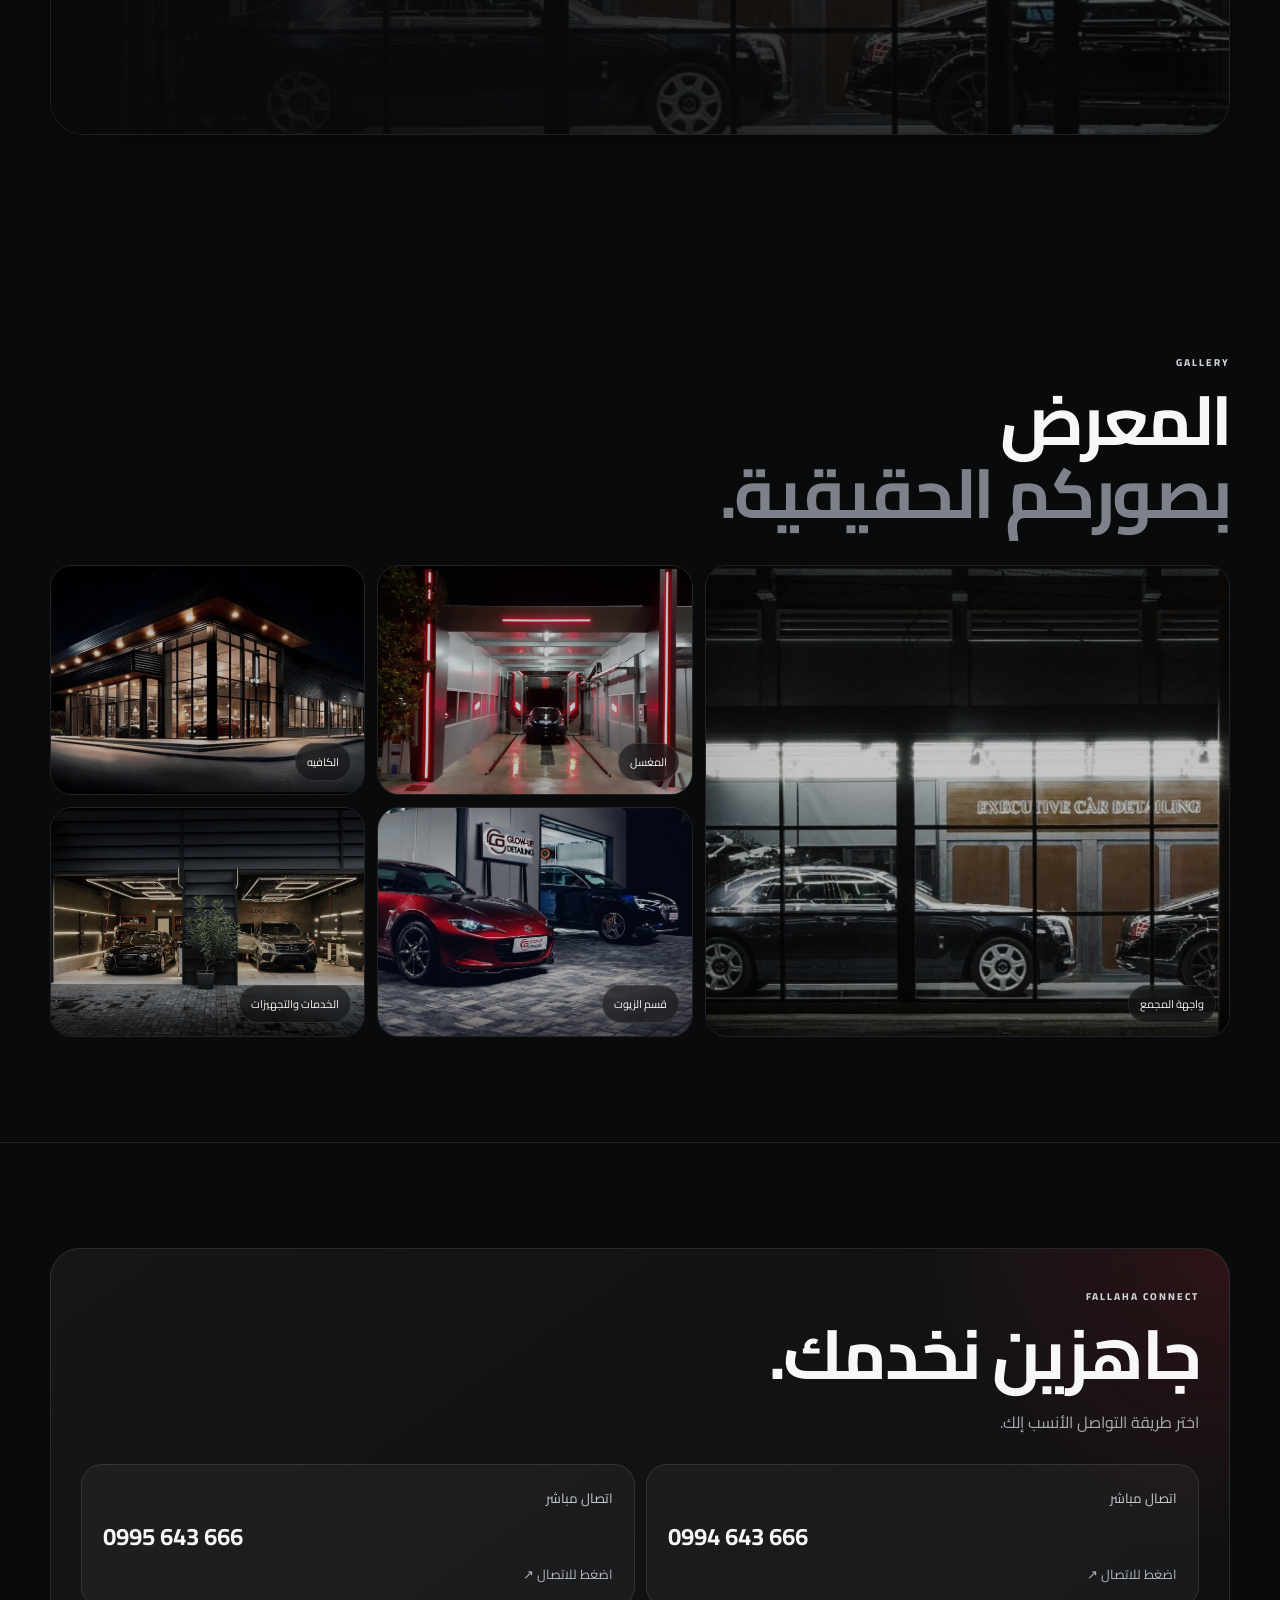
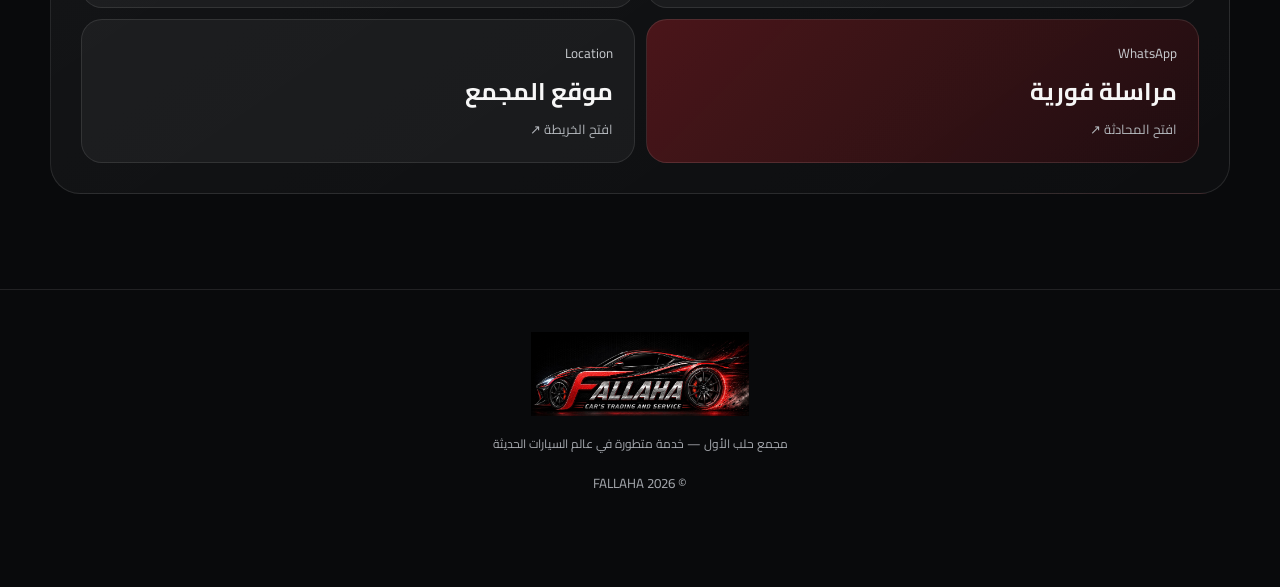
<file: index-new.html>
<!doctype html>
<html lang="ar" dir="rtl">

<head>
  <meta charset="utf-8">

  <meta
    name="viewport"
    content="width=device-width, initial-scale=1, viewport-fit=cover"
  >

  <meta
    name="theme-color"
    content="#090a0c"
  >

  <meta
    name="description"
    content="مجمع حلب الأول - FALLAHA | خدمة متطورة في عالم السيارات الحديثة"
  >

  <title>
    FALLAHA | مجمع حلب الأول
  </title>

  <link
    rel="preconnect"
    href="https://fonts.googleapis.com"
  >

  <link
    rel="preconnect"
    href="https://fonts.gstatic.com"
    crossorigin
  >

  <link
    href="https://fonts.googleapis.com/css2?family=Cairo:wght@400;500;600;700;800;900&display=swap"
    rel="stylesheet"
  >

  <link
    rel="stylesheet"
    href="style.css"
  >
</head>


<body>


  <!-- ========================= -->
  <!--          HEADER           -->
  <!-- ========================= -->

  <header class="topbar">

    <a
      href="#home"
      class="brand"
      aria-label="FALLAHA"
    >

      <img
        src="images/logo.jpeg"
        alt="FALLAHA"
      >

    </a>


    <button
      class="menu-btn"
      aria-label="فتح القائمة"
      aria-expanded="false"
    >

      <span></span>
      <span></span>
      <span></span>

    </button>


    <nav class="nav">

      <a href="#home">
        الرئيسية
      </a>

      <a href="#zones">
        الأقسام
      </a>

      <a href="#services">
        الخدمات
      </a>

      <a href="#gallery">
        المعرض
      </a>

      <a href="#contact">
        التواصل
      </a>

    </nav>

  </header>



  <main>


    <!-- ========================= -->
    <!--           HERO            -->
    <!-- ========================= -->

    <section
      class="hero"
      id="home"
    >


      <div class="hero-image">

        <img
          src="images/hero.jpg"
          alt=""
        >

      </div>


      <div class="hero-overlay"></div>


      <div class="hero-content">


        <span class="eyebrow">
          FALLAHA • DIGITAL EXPERIENCE
        </span>


        <div class="hero-logo">

          <img
            src="images/logo.jpeg"
            alt="FALLAHA Car's Trading and Service"
          >

        </div>


        <p class="mini-title">
          مجمع
        </p>


        <h1>
          حلب
          <span>
            الأول
          </span>
        </h1>


        <p class="tagline">
          خدمة متطورة في عالم السيارات الحديثة
        </p>


        <div class="hero-pills">

          <span>
            مغسل
          </span>

          <span>
            كافيه
          </span>

          <span>
            زيوت وتشحيم
          </span>

        </div>


        <div class="hero-actions">


          <a
            class="btn btn-red"
            href="tel:+963994643666"
          >

            <small>
              اتصال مباشر
            </small>

            <strong dir="ltr">
              0994 643 666
            </strong>

          </a>


          <a
            class="btn btn-dark"
            href="https://wa.me/963994643666"
            target="_blank"
            rel="noopener"
          >

            <small>
              WhatsApp
            </small>

            <strong>
              تواصل معنا
            </strong>

          </a>


        </div>


      </div>


      <a
        class="scroll"
        href="#zones"
      >

        اكتشف المجمع

        <b></b>

      </a>


    </section>



    <!-- ========================= -->
    <!--        MAIN ZONES         -->
    <!-- ========================= -->

    <section
      class="section"
      id="zones"
    >


      <div class="section-head">


        <div>

          <span class="section-kicker">
            MAIN ZONES
          </span>

          <h2>
            ثلاثة أقسام.
            <br>

            <em>
              هوية واحدة.
            </em>
          </h2>

        </div>


        <p>
          واجهة رقمية عصرية وسريعة تركز على أهم أقسام مجمع حلب الأول.
        </p>


      </div>



      <div class="zones-grid">


        <!-- CAR WASH -->

        <article class="zone-card">

          <img
            src="images/car-wash.jpg"
            alt="مغسل السيارات"
          >

          <div class="shade"></div>


          <div class="zone-copy">

            <span>
              01
            </span>

            <h3>
              مغسل
            </h3>

            <p>
              غسيل وعناية كاملة
            </p>

            <b>
              غسيل اكسترا
            </b>

          </div>

        </article>



        <!-- CAFE -->

        <article class="zone-card featured">

          <img
            src="images/cafe.jpg"
            alt="كافيه مجمع حلب الأول"
          >

          <div class="shade"></div>


          <div class="zone-copy">

            <span>
              02
            </span>

            <h3>
              كافيه
            </h3>

            <p>
              فنجان قهوة ولقمة هنية
            </p>

            <b>
              HALAB 1 CAFE
            </b>

          </div>

        </article>



        <!-- OIL -->

        <article class="zone-card">

          <img
            src="images/oil.jpg"
            alt="زيوت وتشحيم"
          >

          <div class="shade"></div>


          <div class="zone-copy">

            <span>
              03
            </span>

            <h3>
              زيوت وتشحيم
            </h3>

            <p>
              خدمة منظمة وسريعة
            </p>

            <b>
              FALLAHA SERVICE
            </b>

          </div>

        </article>


      </div>


    </section>



    <!-- ========================= -->
    <!--        SPEED STRIP        -->
    <!-- ========================= -->

    <section
      class="ticker"
      aria-hidden="true"
    >

      <div class="ticker-track">

        <span>
          FALLAHA
        </span>

        <i>
          •
        </i>

        <span>
          مجمع حلب الأول
        </span>

        <i>
          •
        </i>

        <span>
          CAR CARE
        </span>

        <i>
          •
        </i>

        <span>
          CAFE
        </span>

        <i>
          •
        </i>

        <span>
          OIL SERVICE
        </span>

        <i>
          •
        </i>

        <span>
          FALLAHA
        </span>

        <i>
          •
        </i>

      </div>

    </section>



    <!-- ========================= -->
    <!--         SERVICES          -->
    <!-- ========================= -->

    <section
      class="section"
      id="services"
    >


      <div class="section-head">


        <div>

          <span class="section-kicker">
            AUTOMOTIVE SERVICES
          </span>

          <h2>
            خدمات السيارة
            <br>

            <em>
              من الألف للياء.
            </em>
          </h2>

        </div>


      </div>



      <div class="services-grid">


        <article class="service-card">

          <b>
            01
          </b>

          <span>
            فحص
          </span>

        </article>



        <article class="service-card">

          <b>
            02
          </b>

          <span>
            ميكانيك
          </span>

        </article>



        <article class="service-card">

          <b>
            03
          </b>

          <span>
            كهرباء
          </span>

        </article>



        <article class="service-card">

          <b>
            04
          </b>

          <span>
            علب سرعة
          </span>

        </article>



        <article class="service-card">

          <b>
            05
          </b>

          <span>
            صوتيات
          </span>

        </article>



        <article class="service-card">

          <b>
            06
          </b>

          <span>
            بوليش ومعالجة طلاء
          </span>

        </article>



        <article class="service-card">

          <b>
            07
          </b>

          <span>
            مكابح ونظام التعليق
          </span>

        </article>



        <article class="service-card hot">

          <b>
            24/7
          </b>

          <span>
            تواصل أسرع
          </span>

        </article>


      </div>


    </section>



    <!-- ========================= -->
    <!--       BRAND BANNER        -->
    <!-- ========================= -->

    <section class="section">


      <div class="feature-banner">


        <img
          src="images/storefront.jpg"
          alt="واجهة مجمع حلب الأول"
        >


        <div class="feature-overlay"></div>


        <div class="feature-copy">


          <span class="section-kicker">
            ONE QR • ONE EXPERIENCE
          </span>


          <h2>
            من الكرت...
            <br>
            إلى كل خدمات المجمع.
          </h2>


          <p>
            الشعار، الأقسام، الخدمات، الصور، التواصل والموقع ضمن صفحة واحدة.
          </p>


        </div>


      </div>


    </section>



    <!-- ========================= -->
    <!--          GALLERY          -->
    <!-- ========================= -->

    <section
      class="section"
      id="gallery"
    >


      <div class="section-head">


        <div>

          <span class="section-kicker">
            GALLERY
          </span>

          <h2>
            المعرض
            <br>

            <em>
              بصوركم الحقيقية.
            </em>
          </h2>

        </div>


      </div>



      <div class="gallery-grid">


        <figure class="big">

          <img
            src="images/storefront.jpg"
            alt="واجهة المجمع"
          >

          <figcaption>
            واجهة المجمع
          </figcaption>

        </figure>



        <figure>

          <img
            src="images/car-wash.jpg"
            alt="المغسل"
          >

          <figcaption>
            المغسل
          </figcaption>

        </figure>



        <figure>

          <img
            src="images/cafe.jpg"
            alt="الكافيه"
          >

          <figcaption>
            الكافيه
          </figcaption>

        </figure>



        <figure>

          <img
            src="images/oil.jpg"
            alt="قسم الزيوت"
          >

          <figcaption>
            قسم الزيوت
          </figcaption>

        </figure>



        <figure>

          <img
            src="images/equipment.jpg"
            alt="الخدمات والتجهيزات"
          >

          <figcaption>
            الخدمات والتجهيزات
          </figcaption>

        </figure>


      </div>


    </section>



    <!-- ========================= -->
    <!--          CONTACT          -->
    <!-- ========================= -->

    <section
      class="contact-section"
      id="contact"
    >


      <div class="contact-wrap">


        <span class="section-kicker">
          FALLAHA CONNECT
        </span>


        <h2>
          جاهزين نخدمك.
        </h2>


        <p>
          اختر طريقة التواصل الأنسب إلك.
        </p>



        <div class="contact-grid">


          <a
            class="contact-card"
            href="tel:+963994643666"
          >

            <small>
              اتصال مباشر
            </small>

            <strong dir="ltr">
              0994 643 666
            </strong>

            <span>
              اضغط للاتصال ↗
            </span>

          </a>



          <a
            class="contact-card"
            href="tel:+963995643666"
          >

            <small>
              اتصال مباشر
            </small>

            <strong dir="ltr">
              0995 643 666
            </strong>

            <span>
              اضغط للاتصال ↗
            </span>

          </a>



          <a
            class="contact-card accent"
            href="https://wa.me/963994643666"
            target="_blank"
            rel="noopener"
          >

            <small>
              WhatsApp
            </small>

            <strong>
              مراسلة فورية
            </strong>

            <span>
              افتح المحادثة ↗
            </span>

          </a>



          <a
            class="contact-card"
            href="https://maps.google.com/?q=36.2246737,37.1548240"
            target="_blank"
            rel="noopener"
          >

            <small>
              Location
            </small>

            <strong>
              موقع المجمع
            </strong>

            <span>
              افتح الخريطة ↗
            </span>

          </a>


        </div>


      </div>


    </section>


  </main>



  <!-- ========================= -->
  <!--          FOOTER           -->
  <!-- ========================= -->

  <footer>


    <img
      src="images/logo.jpeg"
      alt="FALLAHA"
    >


    <p>
      مجمع حلب الأول — خدمة متطورة في عالم السيارات الحديثة
    </p>


    <small>
      ©
      <span id="year"></span>
      FALLAHA
    </small>


  </footer>



  <!-- WhatsApp Floating Button -->

  <a
    class="floating-wa"
    href="https://wa.me/963994643666"
    target="_blank"
    rel="noopener"
    aria-label="واتساب"
  >
    WA
  </a>



  <script src="script.js"></script>


</body>

</html>
</file>
<file: style.css>
*{
  box-sizing:border-box;
}

html{
  scroll-behavior:smooth;
}

body{
  margin:0;
  font-family:"Cairo",sans-serif;
  background:#090a0c;
  color:#f7f7f7;
  overflow-x:hidden;
}

a{
  text-decoration:none;
  color:inherit;
}

img{
  display:block;
  max-width:100%;
}

:root{
  --accent:#d1222a;
  --bg:#090a0c;
  --panel:#111318;
  --line:rgba(255,255,255,.10);
  --muted:#a8abb0;
  --max:min(1180px,calc(100% - 28px));
}

body:before{
  content:"";
  position:fixed;
  inset:0;
  z-index:-1;
  background:
    radial-gradient(circle at 12% 8%,rgba(209,34,42,.10),transparent 22%),
    radial-gradient(circle at 92% 45%,rgba(255,255,255,.04),transparent 16%),
    #090a0c;
}


/* HEADER */

.topbar{
  position:fixed;
  z-index:50;
  top:14px;
  left:50%;
  transform:translateX(-50%);
  width:var(--max);
  height:68px;
  padding:8px 12px;
  display:flex;
  align-items:center;
  justify-content:space-between;
  border:1px solid var(--line);
  border-radius:20px;
  background:rgba(9,10,12,.72);
  backdrop-filter:blur(18px);
  box-shadow:0 20px 50px rgba(0,0,0,.30);
}

.brand{
  height:48px;
  display:flex;
  align-items:center;
}

.brand img{
  height:100%;
  width:auto;
  object-fit:contain;
}

.nav{
  display:flex;
  gap:24px;
  font-size:13px;
  font-weight:700;
}

.nav a{
  color:#d8d9dc;
  transition:.25s;
}

.nav a:hover{
  color:#fff;
}

.menu-btn{
  display:none;
  background:none;
  border:0;
  width:42px;
}

.menu-btn span{
  display:block;
  width:22px;
  height:2px;
  background:#fff;
  margin:5px auto;
}


/* HERO */

.hero{
  min-height:100svh;
  position:relative;
  display:grid;
  place-items:center;
  overflow:hidden;
}

.hero-image,
.hero-image img,
.hero-overlay{
  position:absolute;
  inset:0;
  width:100%;
  height:100%;
}

.hero-image img{
  object-fit:cover;
  filter:
    brightness(.46)
    saturate(.80)
    contrast(1.08);
}

.hero-overlay{
  background:
    linear-gradient(
      90deg,
      rgba(9,10,12,.96),
      rgba(9,10,12,.72) 45%,
      rgba(9,10,12,.25) 78%,
      rgba(9,10,12,.62)
    ),
    linear-gradient(
      180deg,
      transparent 30%,
      rgba(9,10,12,.90) 100%
    );
}

.hero-content{
  position:relative;
  z-index:2;
  width:var(--max);
  padding:130px 0 105px;
}

.eyebrow,
.section-kicker{
  font-size:10px;
  letter-spacing:.20em;
  font-weight:800;
  color:#cfd2d6;
}

.hero-logo{
  width:min(430px,78vw);
  margin:28px 0 22px;
}

.hero-logo img{
  width:100%;
  max-height:130px;
  object-fit:contain;
  object-position:right;
}

.mini-title{
  margin:0 0 -8px;
  color:#c5c8cc;
  font-weight:700;
  font-size:22px;
}

.hero h1{
  margin:0;
  font-size:clamp(58px,9vw,118px);
  line-height:.96;
  letter-spacing:-.05em;
}

.hero h1 span{
  color:transparent;
  -webkit-text-stroke:1.5px #fff;
}

.tagline{
  color:#d0d3d7;
  font-size:17px;
  margin:22px 0;
}

.hero-pills{
  display:flex;
  gap:9px;
  flex-wrap:wrap;
  margin-bottom:25px;
}

.hero-pills span{
  padding:9px 13px;
  border:1px solid var(--line);
  border-radius:999px;
  background:rgba(255,255,255,.05);
  font-size:12px;
  font-weight:700;
}

.hero-actions{
  display:flex;
  gap:12px;
  flex-wrap:wrap;
}

.btn{
  min-width:215px;
  padding:14px 17px;
  border-radius:17px;
  border:1px solid var(--line);
  display:flex;
  flex-direction:column;
  gap:2px;
  transition:.25s;
}

.btn small{
  font-size:10px;
  color:#d0d2d5;
}

.btn strong{
  font-size:17px;
}

.btn-red{
  background:linear-gradient(
    135deg,
    var(--accent),
    #871017
  );
}

.btn-dark{
  background:rgba(255,255,255,.055);
  backdrop-filter:blur(10px);
}

.btn:hover{
  transform:translateY(-3px);
}

.scroll{
  position:absolute;
  bottom:24px;
  left:50%;
  transform:translateX(-50%);
  z-index:3;
  font-size:10px;
  color:#aaa;
  display:flex;
  flex-direction:column;
  align-items:center;
  gap:9px;
}

.scroll b{
  display:block;
  width:2px;
  height:48px;
  background:linear-gradient(
    var(--accent),
    transparent
  );
}


/* SECTIONS */

.section{
  width:var(--max);
  margin:0 auto;
  padding:105px 0;
}

.section-head{
  display:flex;
  justify-content:space-between;
  align-items:end;
  gap:30px;
  margin-bottom:36px;
}

.section-head h2,
.feature-copy h2,
.contact-wrap h2{
  margin:9px 0 0;
  font-size:clamp(38px,5.4vw,74px);
  line-height:1.05;
  letter-spacing:-.04em;
}

.section-head h2 em{
  font-style:normal;
  color:#7d828a;
}

.section-head > p{
  max-width:380px;
  color:var(--muted);
  line-height:1.9;
}


/* MAIN ZONES */

.zones-grid{
  display:grid;
  grid-template-columns:repeat(3,1fr);
  gap:14px;
}

.zone-card{
  height:560px;
  position:relative;
  overflow:hidden;
  border-radius:28px;
  border:1px solid var(--line);
  box-shadow:0 25px 70px rgba(0,0,0,.28);
}

.zone-card img{
  width:100%;
  height:100%;
  object-fit:cover;
  filter:
    brightness(.78)
    saturate(.82);
  transition:.7s;
}

.zone-card:hover img{
  transform:scale(1.045);
  filter:
    brightness(.87)
    saturate(.95);
}

.shade{
  position:absolute;
  inset:0;
  background:
    linear-gradient(
      180deg,
      rgba(0,0,0,.08),
      rgba(0,0,0,.15) 44%,
      rgba(0,0,0,.88) 100%
    ),
    linear-gradient(
      120deg,
      rgba(209,34,42,.18),
      transparent 40%
    );
}

.zone-copy{
  position:absolute;
  right:22px;
  left:22px;
  bottom:22px;
}

.zone-copy > span{
  font-size:40px;
  font-weight:900;
  color:rgba(255,255,255,.35);
}

.zone-copy h3{
  font-size:36px;
  margin:4px 0;
}

.zone-copy p{
  margin:0 0 12px;
  color:#d1d3d6;
}

.zone-copy b{
  display:inline-block;
  padding:8px 11px;
  border:1px solid rgba(255,255,255,.16);
  border-radius:999px;
  background:rgba(0,0,0,.30);
  font-size:10px;
  letter-spacing:.10em;
}

.featured{
  transform:translateY(-18px);
}


/* TICKER */

.ticker{
  overflow:hidden;
  border-block:1px solid var(--line);
  background:#0d0f13;
}

.ticker-track{
  width:max-content;
  display:flex;
  gap:27px;
  white-space:nowrap;
  padding:17px 0;
  font-weight:900;
  font-size:18px;
  letter-spacing:.08em;
  animation:move 20s linear infinite;
}

.ticker-track i{
  font-style:normal;
  color:var(--accent);
}

@keyframes move{
  to{
    transform:translateX(-35%);
  }
}


/* SERVICES */

.services-grid{
  display:grid;
  grid-template-columns:repeat(4,1fr);
  gap:11px;
}

.service-card{
  min-height:155px;
  padding:21px;
  border:1px solid var(--line);
  border-radius:22px;

  background:
    radial-gradient(
      circle at top left,
      rgba(209,34,42,.12),
      transparent 35%
    ),
    linear-gradient(
      145deg,
      rgba(255,255,255,.05),
      rgba(255,255,255,.02)
    );

  display:flex;
  flex-direction:column;
  justify-content:space-between;

  box-shadow:
    0 20px 50px rgba(0,0,0,.22);

  transition:.25s;
}

.service-card:hover{
  transform:translateY(-4px);
}

.service-card b{
  font-size:28px;
}

.service-card span{
  font-size:17px;
  font-weight:800;
}

.service-card.hot{
  background:
    linear-gradient(
      135deg,
      rgba(209,34,42,.28),
      rgba(103,11,17,.18)
    );
}


/* FEATURE BANNER */

.feature-banner{
  position:relative;
  min-height:520px;
  border-radius:34px;
  overflow:hidden;
  border:1px solid var(--line);
  box-shadow:0 25px 70px rgba(0,0,0,.28);
}

.feature-banner img{
  position:absolute;
  inset:0;
  width:100%;
  height:100%;
  object-fit:cover;
  filter:
    brightness(.48)
    saturate(.82);
}

.feature-overlay{
  position:absolute;
  inset:0;
  background:
    linear-gradient(
      90deg,
      rgba(9,10,12,.94),
      rgba(9,10,12,.63) 52%,
      rgba(9,10,12,.18)
    );
}

.feature-copy{
  position:relative;
  z-index:2;
  max-width:650px;
  padding:55px 34px;
}

.feature-copy p{
  color:#d1d4d8;
  line-height:1.9;
}


/* GALLERY */

.gallery-grid{
  display:grid;
  grid-template-columns:1.25fr .75fr .75fr;
  grid-auto-rows:230px;
  gap:12px;
}

.gallery-grid figure{
  margin:0;
  position:relative;
  overflow:hidden;
  border-radius:22px;
  border:1px solid var(--line);
}

.gallery-grid figure.big{
  grid-row:span 2;
}

.gallery-grid img{
  width:100%;
  height:100%;
  object-fit:cover;
  filter:
    brightness(.78)
    saturate(.82);
  transition:.5s;
}

.gallery-grid figure:hover img{
  transform:scale(1.04);
  filter:
    brightness(.88)
    saturate(.95);
}

.gallery-grid figcaption{
  position:absolute;
  right:13px;
  bottom:13px;
  padding:8px 11px;
  border-radius:999px;
  background:rgba(9,10,12,.55);
  backdrop-filter:blur(10px);
  border:1px solid var(--line);
  font-size:11px;
}


/* CONTACT */

.contact-section{
  padding:105px 14px 95px;
  border-top:1px solid var(--line);
}

.contact-wrap{
  width:var(--max);
  margin:0 auto;
  padding:30px;
  border:1px solid var(--line);
  border-radius:30px;

  background:
    radial-gradient(
      circle at top right,
      rgba(209,34,42,.15),
      transparent 24%
    ),
    linear-gradient(
      145deg,
      rgba(255,255,255,.05),
      rgba(255,255,255,.02)
    );
}

.contact-wrap > p{
  color:var(--muted);
}

.contact-grid{
  display:grid;
  grid-template-columns:repeat(2,1fr);
  gap:11px;
  margin-top:27px;
}

.contact-card{
  padding:21px;
  border-radius:21px;
  border:1px solid var(--line);
  background:rgba(255,255,255,.045);
  display:flex;
  flex-direction:column;
  gap:3px;
  transition:.25s;
}

.contact-card:hover{
  transform:translateY(-3px);
}

.contact-card small{
  color:#c9ccd0;
}

.contact-card strong{
  font-size:24px;
}

.contact-card span{
  color:#b4b8bd;
  font-size:13px;
}

.contact-card.accent{
  background:
    linear-gradient(
      135deg,
      rgba(209,34,42,.30),
      rgba(110,12,18,.20)
    );
}


/* FOOTER */

footer{
  padding:42px 20px 90px;
  text-align:center;
  border-top:1px solid var(--line);
  color:#a7aab0;
}

footer img{
  width:min(250px,70vw);
  max-height:84px;
  object-fit:contain;
  margin:0 auto 16px;
}

footer p{
  font-size:12px;
}

.floating-wa{
  position:fixed;
  z-index:45;
  left:18px;
  bottom:18px;
  width:55px;
  height:55px;
  border-radius:18px;

  display:grid;
  place-items:center;

  background:#fff;
  color:#111;

  font-size:11px;
  font-weight:900;

  box-shadow:
    0 18px 40px rgba(0,0,0,.45);
}


/* TABLET */

@media(max-width:900px){

  .menu-btn{
    display:block;
  }

  .nav{
    position:absolute;
    top:76px;
    left:0;
    right:0;

    display:none;
    flex-direction:column;

    padding:14px;

    border:
      1px solid var(--line);

    border-radius:18px;

    background:
      rgba(9,10,12,.96);
  }

  .nav.open{
    display:flex;
  }

  .nav a{
    padding:11px;
  }

  .section-head{
    display:block;
  }

  .section-head > p{
    margin-top:14px;
  }

  .zones-grid{
    grid-template-columns:1fr;
  }

  .featured{
    transform:none;
  }

  .services-grid{
    grid-template-columns:
      repeat(2,1fr);
  }

  .gallery-grid{
    grid-template-columns:
      1fr 1fr;
  }

  .gallery-grid figure.big{
    grid-column:1/-1;
    grid-row:auto;
  }

  .contact-grid{
    grid-template-columns:1fr;
  }

}


/* MOBILE */

@media(max-width:560px){

  :root{
    --max:
      min(
        1180px,
        calc(100% - 22px)
      );
  }

  .topbar{
    height:62px;
  }

  .brand{
    height:44px;
  }

  .hero-content{
    padding-top:125px;
  }

  .hero-logo{
    width:78vw;
  }

  .mini-title{
    font-size:16px;
  }

  .hero h1{
    font-size:52px;
  }

  .tagline{
    font-size:14px;
    line-height:1.8;
  }

  .hero-actions{
    display:grid;
    grid-template-columns:1fr;
  }

  .btn{
    min-width:0;
  }

  .section{
    padding:82px 0;
  }

  .section-head h2,
  .feature-copy h2,
  .contact-wrap h2{
    font-size:37px;
  }

  .zone-card{
    height:430px;
  }

  .services-grid{
    grid-template-columns:
      1fr 1fr;
    gap:8px;
  }

  .service-card{
    min-height:135px;
    padding:16px;
  }

  .service-card span{
    font-size:14px;
  }

  .feature-banner{
    min-height:455px;
  }

  .feature-copy{
    padding:34px 22px;
  }

  .gallery-grid{
    grid-template-columns:1fr;
  }

  .contact-wrap{
    padding:21px;
  }

}
/* ===== MOBILE HERO POLISH ===== */

@media(max-width:560px){

  .hero-content{
    padding-top:110px;
    padding-bottom:90px;
  }

  .hero-logo{
    width:64vw;
    max-width:300px;
    margin:20px 0 18px;
  }

  .hero-logo img{
    max-height:105px;
    object-fit:contain;
  }

  .mini-title{
    font-size:14px;
    margin-bottom:0;
  }

  .hero h1{
    font-size:46px;
    line-height:1;
    letter-spacing:-.03em;
  }

  .hero h1 span{
    -webkit-text-stroke:1px #fff;
  }

  .tagline{
    font-size:13px;
    margin:18px 0;
  }

  .hero-pills{
    gap:7px;
    margin-bottom:20px;
  }

  .hero-pills span{
    padding:8px 11px;
    font-size:11px;
  }

  .hero-actions{
    gap:9px;
  }

  .btn{
    padding:12px 15px;
    border-radius:15px;
  }

  .btn strong{
    font-size:16px;
  }

  .floating-wa{
    width:48px;
    height:48px;
    border-radius:15px;
    font-size:9px;
    left:14px;
    bottom:14px;
  }

  .scroll{
    bottom:12px;
  }
}
@media(max-width:560px){

  .hero-logo{
    width:82vw;
    max-width:390px;
    margin:20px 0 22px;
  }

  .hero-logo img{
    width:100%;
    max-height:150px;
    object-fit:contain;
  }

}
@media(max-width:560px){

  .mini-title{
    font-size:18px;
    font-weight:800;
    margin:4px 0 2px;
    color:#d7d9dc;
  }

  .hero h1{
    font-size:58px;
    line-height:.92;
    font-weight:900;
    letter-spacing:-.04em;
  }

  .hero h1 span{
    -webkit-text-stroke:1.4px #fff;
  }

  .hero-logo{
    margin-bottom:12px;
  }

}
/* ===== NEW ALEPPO COMPLEX TITLE ===== */

.complex-title{
  margin:8px 0 20px;
  position:relative;
  width:fit-content;
  min-width:300px;
}

.complex-small{
  display:block;
  font-size:19px;
  font-weight:800;
  color:#d5d7da;
  margin-bottom:2px;
  letter-spacing:0;
}

.complex-main{
  display:flex;
  align-items:center;
  gap:13px;
  line-height:.95;
  white-space:nowrap;
}

.complex-main strong{
  font-size:62px;
  font-weight:900;
  color:#ffffff;
  text-shadow:
    0 3px 18px rgba(255,255,255,.10),
    0 10px 30px rgba(0,0,0,.45);
}

.complex-main em{
  font-size:62px;
  font-weight:900;
  font-style:normal;
  color:#d1222a;
  text-shadow:
    0 0 18px rgba(209,34,42,.28),
    0 10px 30px rgba(0,0,0,.45);
}

.complex-line{
  width:100%;
  height:3px;
  margin-top:11px;
  border-radius:50px;
  background:
    linear-gradient(
      90deg,
      #d1222a 0%,
      rgba(209,34,42,.55) 40%,
      transparent 100%
    );
  box-shadow:
    0 0 15px rgba(209,34,42,.25);
}


@media(max-width:560px){

  .complex-title{
    width:100%;
    min-width:0;
    margin-top:4px;
    margin-bottom:18px;
  }

  .complex-small{
    font-size:17px;
    margin-bottom:4px;
  }

  .complex-main{
    gap:10px;
  }

  .complex-main strong,
  .complex-main em{
    font-size:54px;
  }

  .complex-line{
    width:82%;
  }

}
.complex-title{
  width:100%;
  text-align:center;
  margin:10px 0 20px;
}

.complex-title h1{
  margin:0;
  font-size:54px;
  line-height:1.15;
  font-weight:900;
  color:#ffffff;
  letter-spacing:0;
  text-align:center;
}

@media(max-width:560px){

  .complex-title h1{
    font-size:42px;
  }

}
/* كلمة الأول باللون الأحمر */
.red-word {
  color: #e50914;
}

/* الخط الأحمر تحت عنوان مجمع حلب الأول */
.main-title {
  position: relative;
  display: inline-block;
  padding-bottom: 14px;
}

.main-title::after {
  content: "";
  position: absolute;
  right: 8%;
  bottom: 0;
  width: 84%;
  height: 3px;
  background: #e50914;
  border-radius: 10px;
}
/* كلمة الأول - أحمر كامل */
.red-word{
  color: #e31b23 !important;
  -webkit-text-fill-color: #e31b23 !important;
  -webkit-text-stroke: 0 !important;
  text-shadow: none !important;
}

/* عنوان مجمع حلب الأول */
.main-title{
  position: relative;
  display: inline-block;
  padding-bottom: 14px;
  color: #fff;
}

.main-title{
  position: relative;
  display: inline-block;
  padding-bottom: 18px;
}

.main-title::after{
  content: "";
  position: absolute;
  bottom: 0;
  right: 18%;
  width: 52%;
  height: 3px;
  background: linear-gradient(
    90deg,
    transparent 0%,
    #e31b23 14%,
    #ff2b32 55%,
    #e31b23 88%,
    transparent 100%
  );
  border-radius: 50px;
  transform: skewX(-18deg);
  box-shadow:
    0 0 7px rgba(227,27,35,.5),
    0 0 14px rgba(227,27,35,.18);
  <style>
  /* تنسيق صندوق الأيقونات داخل كاردات التواصل */
  .contact-card {
    display: flex;
    align-items: center;
    gap: 15px;
    text-align: right !important;
  }
  .contact-icon-box {
    width: 45px;
    height: 45px;
    background: rgba(0, 240, 255, 0.1);
    border: 1px solid rgba(0, 240, 255, 0.3);
    border-radius: 12px;
    display: flex;
    align-items: center;
    justify-content: center;
    flex-shrink: 0;
  }
  .contact-icon-box svg {
    width: 22px;
    height: 22px;
    fill: var(--neon-cyan);
  }
  .contact-icon-box.whatsapp-bg {
    background: rgba(37, 211, 102, 0.1);
    border-color: rgba(37, 211, 102, 0.3);
  }
  .contact-icon-box.whatsapp-bg svg {
    fill: #25d366;
  }
  .contact-icon-box.map-bg {
    background: rgba(255, 51, 102, 0.1);
    border-color: rgba(255, 51, 102, 0.3);
  }
  .contact-icon-box.map-bg svg {
    fill: var(--neon-red);
  }
</style>

}
</file>
